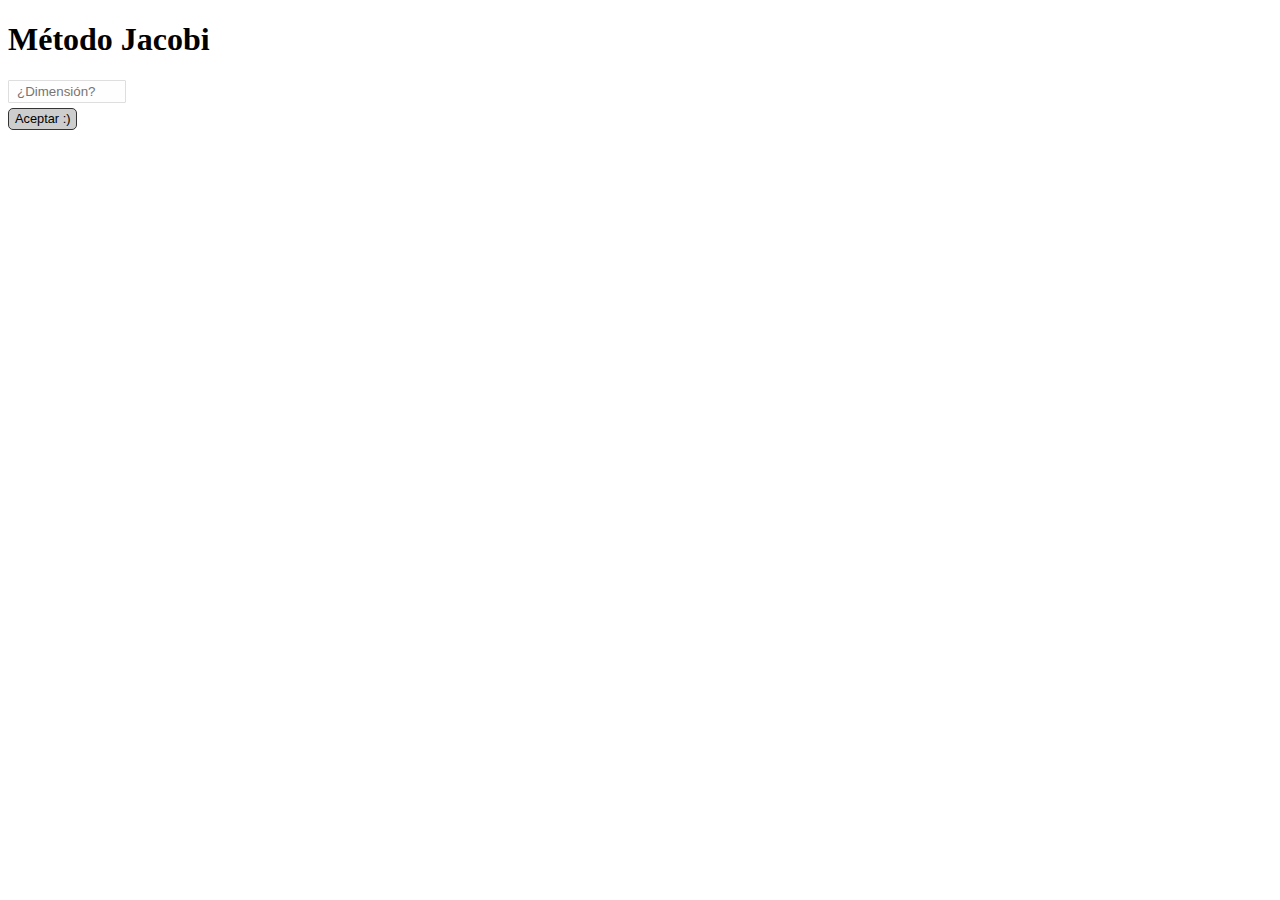
<file: gausSeidel y Jacobi WEB/Jacobi/index.html>
<!DOCTYPE html>
<html lang="es">
<head>
	<meta charset="UTF-8">
	<title>Método Jacobi</title>
	<link rel="stylesheet" href="css/estilo.css">
</head>
<body>
	<h1>Método Jacobi</h1>
	<section>
		<div class="datos">
			<div><input type="number" id="dimension" placeholder="¿Dimensión?"></div>
			<div><input type="button" class="btn" value="Aceptar :)" onclick="agregarM();"></div>
		</div>
		<div class="matriz"></div>
		<div class="resultados">
			<div class="paso1"></div>
			<div class="paso2"></div>
			<div class="paso3"></div>
			<div class="paso4"></div>
			<div class="paso5"></div>
		</div>
	</section>

	<script src="js/jquery.js"></script>
	<script src="js/mijs.js"></script>
</body>
</html>
</file>
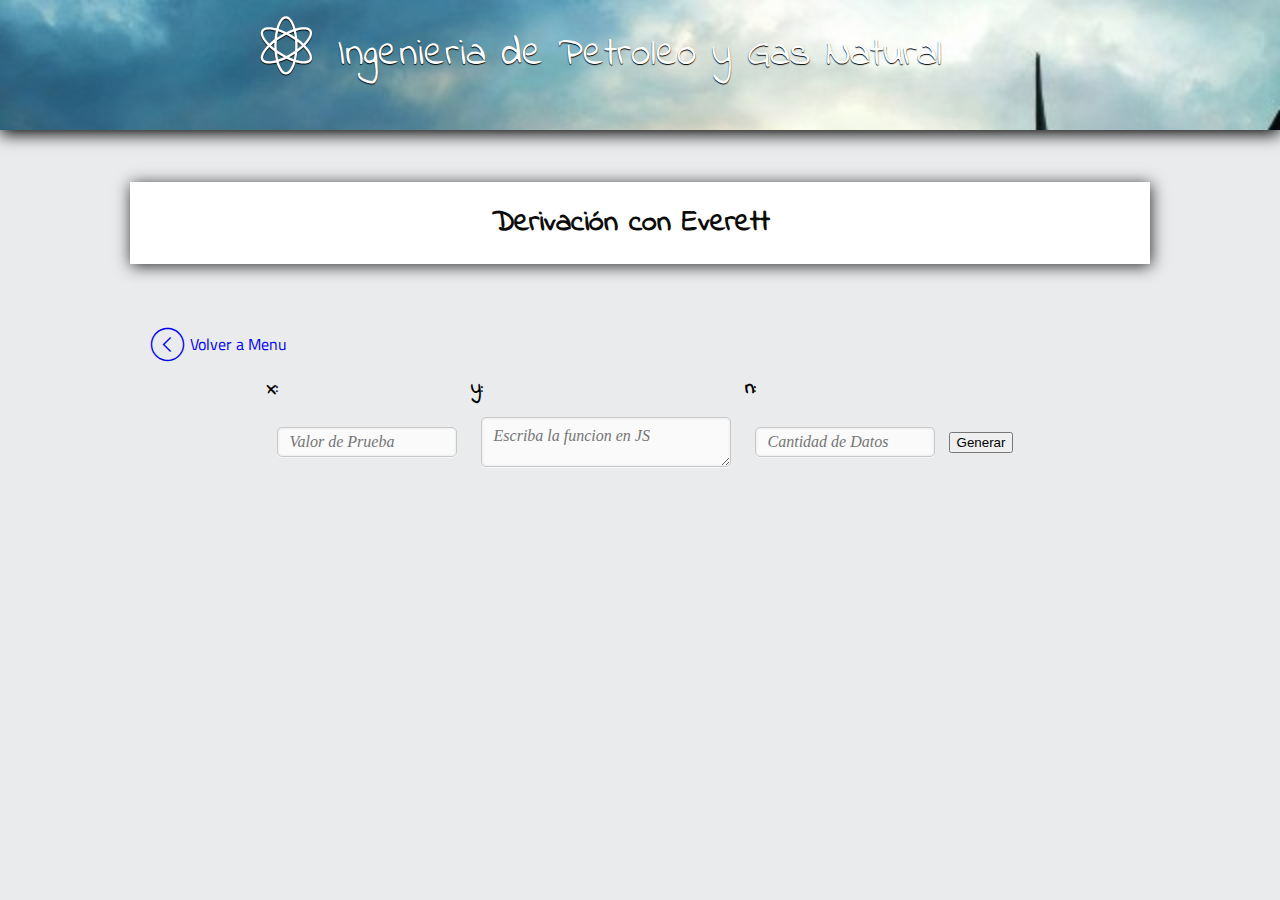
<file: Quimica 2.0/derivaEverett.html>
<!DOCTYPE HTML>
<html lang="es">
<head>
	<title>Derivación con Everett</title>
	<script type="text/javascript" src="metodos.js"></script>
	<link rel="stylesheet" type="text/css" href="style.css">
	<style type="text/css">
		.nav{height: 55px;}
		.nav td{padding-left: 60px;}
		.nav a{text-decoration: none;}
		.enlace{font-size: 40px;margin-left: -40px;margin-top: -8px;cursor: pointer;}
		.input{
			border-radius:5px;
			font-size:20px;
			height:30px;
			background:#fafafa;
			border:1px solid #c8c8c8;
			-webkit-box-shadow:0 1px 0 0 rgba(255,255,255,0.6),inset 0 0 3px 0 rgba(0,0,0,0.1);
			-webkit-box-sizing:border-box;
			font:italic 300 1rem/1.6rem Georgia,Cambria,"Times New Roman",Times,serif;
			padding:5px 12px;
			vertical-align:top;
			margin:10px;
			-webkit-font-smoothing:antialiased;
			-webkit-transition:all 0.7s;
		}
	</style>
</head>
<body onload="setOption(12)">
	<div class="title">
		<span class="ilogo" style="font-size: 70px;margin-left: -80px;margin-top: -15px;">&#xe619</span>
		Ingenieria de Petroleo y Gas Natural
	</div>
	<center>
		<center>
		<table class="menu">
			<tr>
				<th colspan="6" class="menu_title">Derivación con Everett</th>
			</tr>
		</table>
		</center>
	<table class="menu nav">
		<tr>
			<td class="iletter">
				<a href="index.html"> <span class="ilogo enlace">&#xe687</span> Volver a Menu</a>
			</td>
		</tr>
	<table>
	</center>
<center>
	<div class="uno">
		<table>
			<tr>
				<td class="iletter2" style="font-size:20px;font-weight: bolder;">x:</td>
				<td class="iletter2" style="font-size:20px;font-weight: bolder;">y:</td>
				<td class="iletter2" style="font-size:20px;font-weight: bolder;">n:</td>
			</tr>	
			<tr>
				<td><input type="text" id="x" class="input" style="width:180px;" placeholder="Valor de Prueba"></td>
				<td><textarea id="y" class="input" spellcheck='false' style="width:250px;height:50px;" placeholder="Escriba la funcion en JS"></textarea></td>
				<td><input type="text" id="n" class="input" style="width:180px;" placeholder="Cantidad de Datos"></td>
				<td><input type="button" value="Generar" onclick="generar()"></td>
			</tr>	
		</table>
		<div id="tabla">

		</div>	
	</div>
	<div id="resultado"></div>
</center>
</body>
</html>
</file>
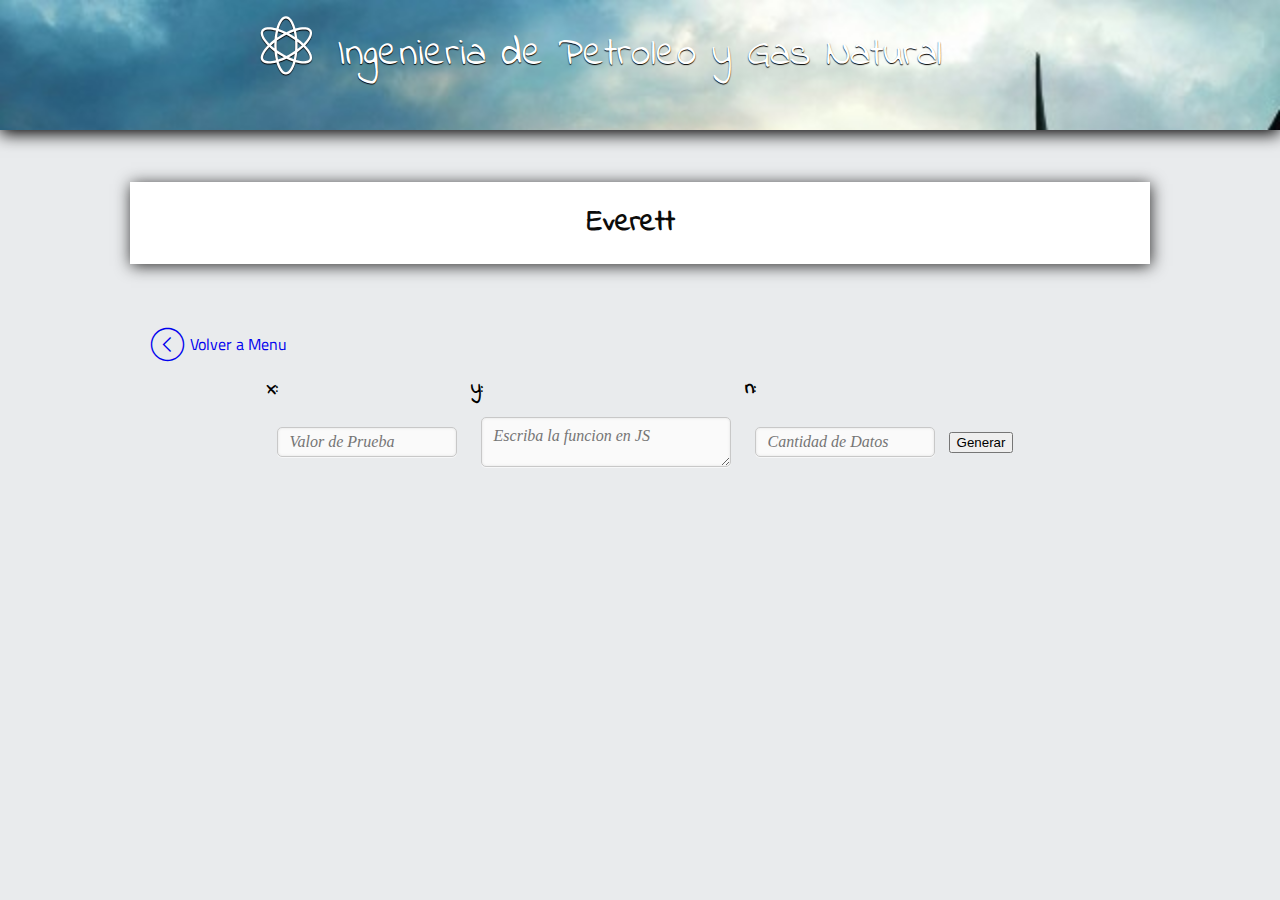
<file: Quimica 2.0/everett.html>
<!DOCTYPE HTML>
<html lang="es">
<head>
	<title>Everett</title>
	<script type="text/javascript" src="metodos.js"></script>
	<link rel="stylesheet" type="text/css" href="style.css">
	<style type="text/css">
		.nav{height: 55px;}
		.nav td{padding-left: 60px;}
		.nav a{text-decoration: none;}
		.enlace{font-size: 40px;margin-left: -40px;margin-top: -8px;cursor: pointer;}
		.input{
			border-radius:5px;
			font-size:20px;
			height:30px;
			background:#fafafa;
			border:1px solid #c8c8c8;
			-webkit-box-shadow:0 1px 0 0 rgba(255,255,255,0.6),inset 0 0 3px 0 rgba(0,0,0,0.1);
			-webkit-box-sizing:border-box;
			font:italic 300 1rem/1.6rem Georgia,Cambria,"Times New Roman",Times,serif;
			padding:5px 12px;
			vertical-align:top;
			margin:10px;
			-webkit-font-smoothing:antialiased;
			-webkit-transition:all 0.7s;
		}
	</style>
</head>
<body onload="setOption(6)">
	<div class="title">
		<span class="ilogo" style="font-size: 70px;margin-left: -80px;margin-top: -15px;">&#xe619</span>
		Ingenieria de Petroleo y Gas Natural
	</div>
		<center>
		<table class="menu">
			<tr>
				<th colspan="6" class="menu_title">Everett</th>
			</tr>
		</table>
		</center>
	<center>
	<table class="menu nav">
		<tr>
			<td class="iletter">
				<a href="index.html"> <span class="ilogo enlace">&#xe687</span> Volver a Menu</a>
			</td>
		</tr>
	<table>
	</center>
<center>
	<div class="uno">
		<table>
			<tr>
				<td class="iletter2" style="font-size:20px;font-weight: bolder;">x:</td>
				<td class="iletter2" style="font-size:20px;font-weight: bolder;">y:</td>
				<td class="iletter2" style="font-size:20px;font-weight: bolder;">n:</td>
			</tr>	
			<tr>
				<td><input type="text" id="x" class="input" style="width:180px;" placeholder="Valor de Prueba"></td>
				<td><textarea id="y" class="input" spellcheck='false' style="width:250px;height:50px;" placeholder="Escriba la funcion en JS"></textarea></td>
				<td><input type="text" id="n" class="input" style="width:180px;" placeholder="Cantidad de Datos"></td>
				<td><input type="button" value="Generar" onclick="generar2()"></td>
			</tr>	
		</table>
		<div id="tabla">

		</div>	
	</div>
	<div id="resultado"></div>
</center>
</body>
</html>
</file>
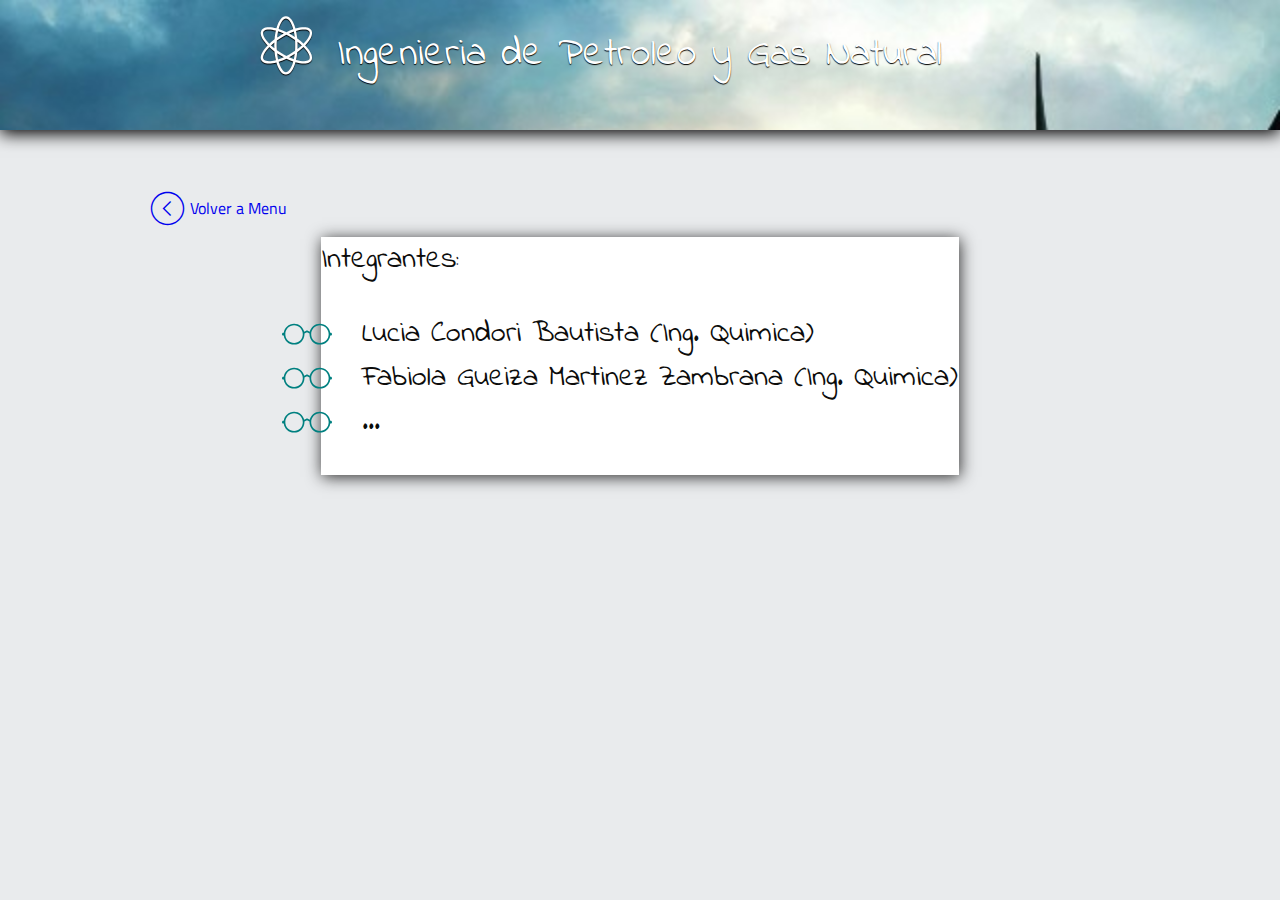
<file: Quimica 2.0/nombres.html>
<!DOCTYPE HTML>
<html lang="es">
<head>
	<title>Everett</title>
	<script type="text/javascript" src="metodos.js"></script>
	<link rel="stylesheet" type="text/css" href="style.css">
	<style type="text/css">
		.nav{height: 55px;}
		.nav td{padding-left: 60px;}
		.nav a{text-decoration: none;}
		.enlace{font-size: 40px;margin-left: -40px;margin-top: -8px;cursor: pointer;}
		.input{
			border-radius:5px;
			font-size:20px;
			height:30px;
			background:#fafafa;
			border:1px solid #c8c8c8;
			-webkit-box-shadow:0 1px 0 0 rgba(255,255,255,0.6),inset 0 0 3px 0 rgba(0,0,0,0.1);
			-webkit-box-sizing:border-box;
			font:italic 300 1rem/1.6rem Georgia,Cambria,"Times New Roman",Times,serif;
			padding:5px 12px;
			vertical-align:top;
			margin:10px;
			-webkit-font-smoothing:antialiased;
			-webkit-transition:all 0.7s;
		}
		.nav{height: 55px;}
		.nav td{padding-left: 60px;}
		.nav a{text-decoration: none;}
		.enlace{font-size: 40px;margin-left: -40px;margin-top: -8px;cursor: pointer;}
		.input{
			border-radius:5px;
			font-size:20px;
			height:30px;
			background:#fafafa;
			border:1px solid #c8c8c8;
			-webkit-box-shadow:0 1px 0 0 rgba(255,255,255,0.6),inset 0 0 3px 0 rgba(0,0,0,0.1);
			-webkit-box-sizing:border-box;
			font:italic 300 1rem/1.6rem Georgia,Cambria,"Times New Roman",Times,serif;
			padding:5px 12px;
			vertical-align:top;
			margin:10px;
			-webkit-font-smoothing:antialiased;
			-webkit-transition:all 0.7s;
		}
		.itemss{
			font-size: 50px;margin-left: -80px;margin-top: -3px;color: teal;
		}
	</style>
</head>
<body onload="setOption(6)">
	<div class="title">
		<span class="ilogo" style="font-size: 70px;margin-left: -80px;margin-top: -15px;">&#xe619</span>
		Ingenieria de Petroleo y Gas Natural
	</div>
	<center>
	<table class="menu nav">
		<tr>
			<td class="iletter">
				<a href="index.html"> <span class="ilogo enlace">&#xe687</span> Volver a Menu</a>
			</td>
		</tr>
	<table>
	</center>
		<center>
		<table>
			<tr class="menu_title">
				<td>Integrantes:
					<ul style="list-style: none;">
						<li><span class="ilogo itemss">&#xe651</span>Lucia Condori Bautista (Ing. Quimica)</li>
						<li><span class="ilogo itemss">&#xe651</span>Fabiola Gueiza Martinez Zambrana (Ing. Quimica)</li>
						<li><span class="ilogo itemss">&#xe651</span>...</li>

					</ul>
				</td>
			</tr>
		</table>
	</center>
</body>
</html>
</file>
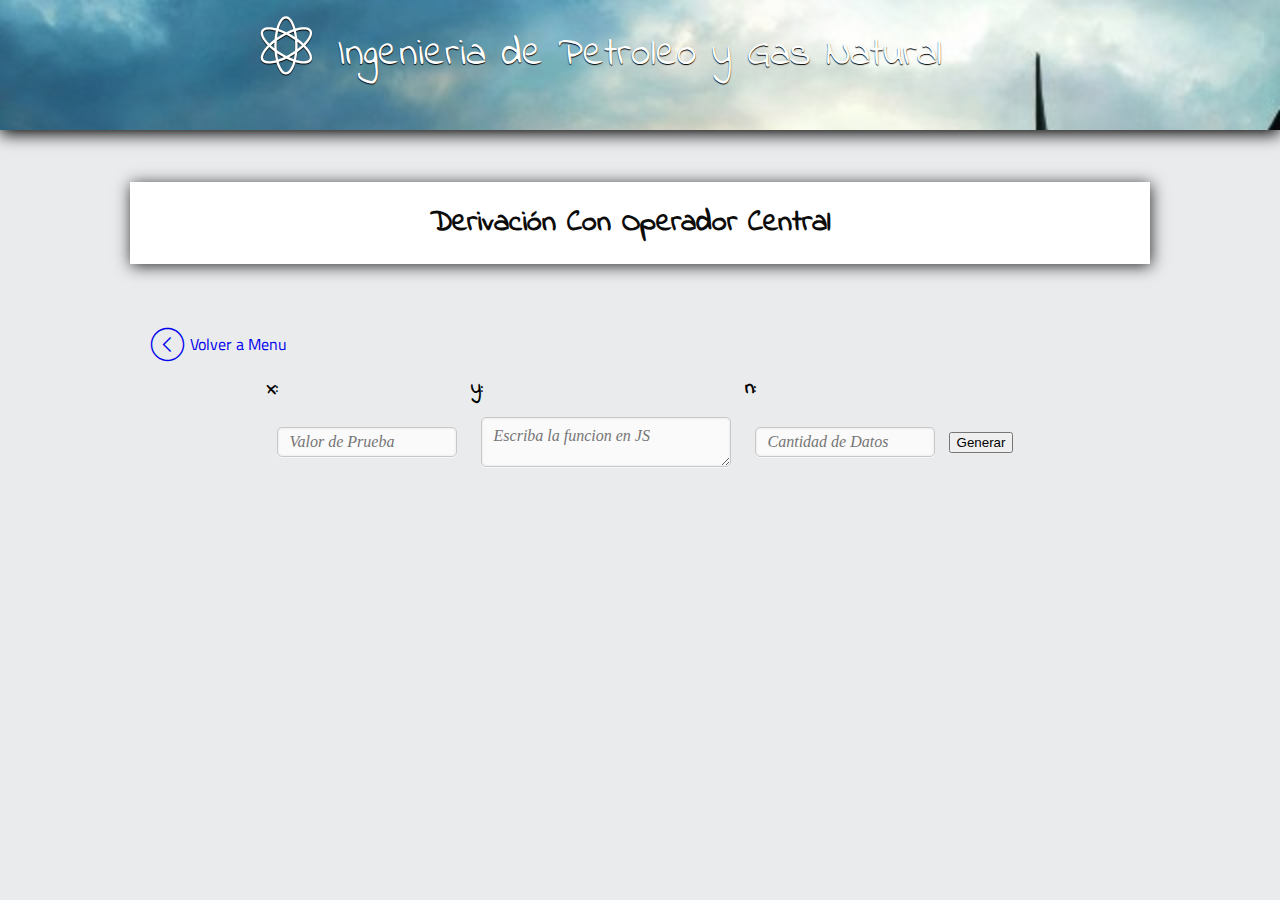
<file: Quimica 2.0/operadorCentral.html>
<!DOCTYPE HTML>
<html lang="es">
<head>
	<title>Derivacion Con Operador Central</title>
	<script type="text/javascript" src="metodos.js"></script>
	<link rel="stylesheet" type="text/css" href="style.css">
	<style type="text/css">
		.nav{height: 55px;}
		.nav td{padding-left: 60px;}
		.nav a{text-decoration: none;}
		.enlace{font-size: 40px;margin-left: -40px;margin-top: -8px;cursor: pointer;}
		.input{
			border-radius:5px;
			font-size:20px;
			height:30px;
			background:#fafafa;
			border:1px solid #c8c8c8;
			-webkit-box-shadow:0 1px 0 0 rgba(255,255,255,0.6),inset 0 0 3px 0 rgba(0,0,0,0.1);
			-webkit-box-sizing:border-box;
			font:italic 300 1rem/1.6rem Georgia,Cambria,"Times New Roman",Times,serif;
			padding:5px 12px;
			vertical-align:top;
			margin:10px;
			-webkit-font-smoothing:antialiased;
			-webkit-transition:all 0.7s;
		}
	</style>
</head>
<body onload="setOption(8)">
	<div class="title">
		<span class="ilogo" style="font-size: 70px;margin-left: -80px;margin-top: -15px;">&#xe619</span>
		Ingenieria de Petroleo y Gas Natural
	</div>
	<center>
		<center>
		<table class="menu">
			<tr>
				<th colspan="6" class="menu_title">Derivaci&oacute;n Con Operador Central</th>
			</tr>
		</table>
		</center>
	<table class="menu nav">
		<tr>
			<td class="iletter">
				<a href="index.html"> <span class="ilogo enlace">&#xe687</span> Volver a Menu</a>
			</td>
		</tr>
	<table>
	</center>
<center>
	<div class="uno">
		<table>
			<tr>
				<td class="iletter2" style="font-size:20px;font-weight: bolder;">x:</td>
				<td class="iletter2" style="font-size:20px;font-weight: bolder;">y:</td>
				<td class="iletter2" style="font-size:20px;font-weight: bolder;">n:</td>
			</tr>	
			<tr>
				<td><input type="text" id="x" class="input" style="width:180px;" placeholder="Valor de Prueba"></td>
				<td><textarea id="y" class="input" spellcheck='false' style="width:250px;height:50px;" placeholder="Escriba la funcion en JS"></textarea></td>
				<td><input type="text" id="n" class="input" style="width:180px;" placeholder="Cantidad de Datos"></td>
				<td><input type="button" value="Generar" onclick="generar2()"></td>
			</tr>	
		</table>
		<div id="tabla">

		</div>	
	</div>
	<div id="resultado"></div>
</center>
</body>
</html>
</file>
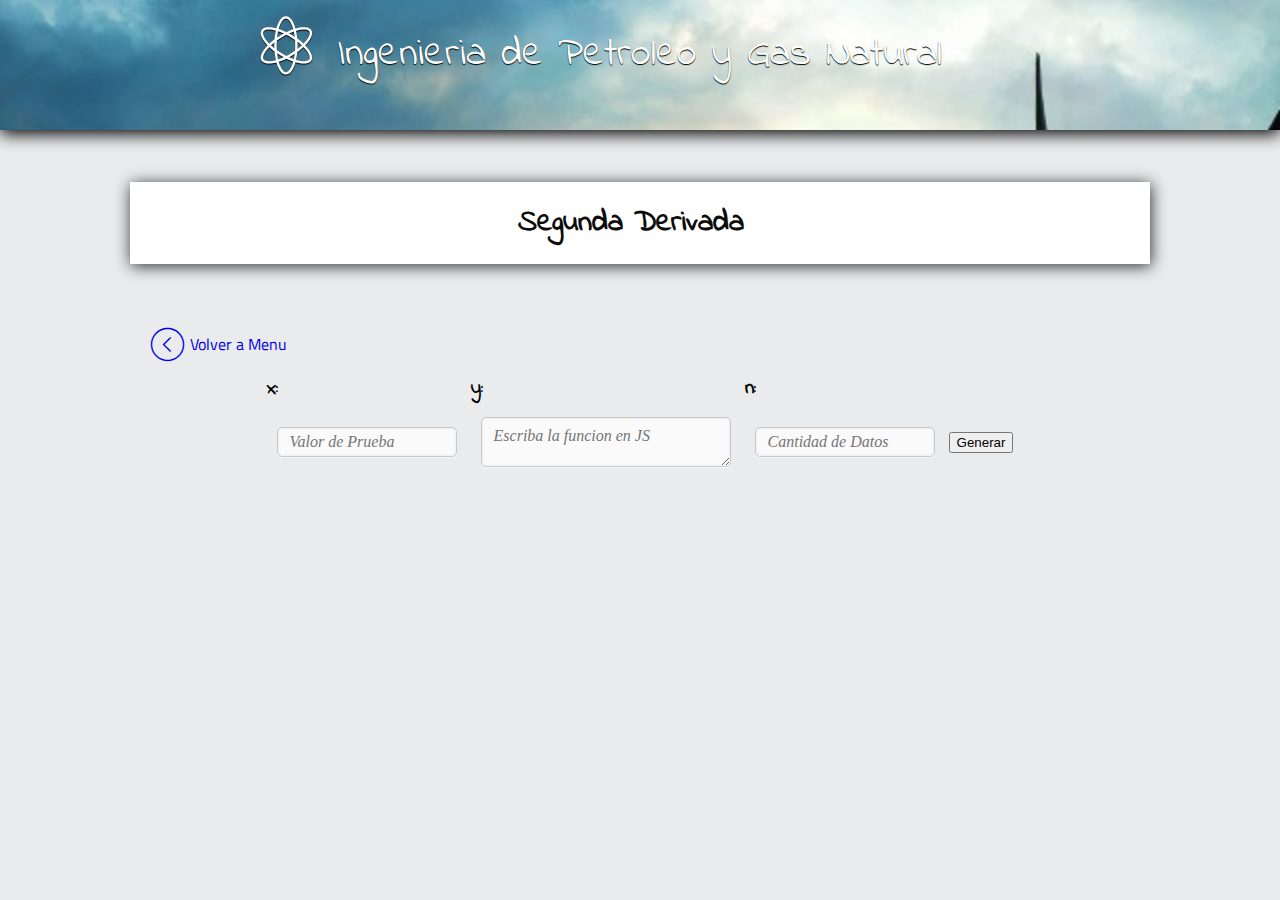
<file: Quimica 2.0/segundaDerivada.html>
<!DOCTYPE HTML>
<html lang="es">
<head>
	<title>Segunda Derivada</title>
	<script type="text/javascript" src="metodos.js"></script>
	<link rel="stylesheet" type="text/css" href="style.css">
	<style type="text/css">
		.nav{height: 55px;}
		.nav td{padding-left: 60px;}
		.nav a{text-decoration: none;}
		.enlace{font-size: 40px;margin-left: -40px;margin-top: -8px;cursor: pointer;}
		.input{
			border-radius:5px;
			font-size:20px;
			height:30px;
			background:#fafafa;
			border:1px solid #c8c8c8;
			-webkit-box-shadow:0 1px 0 0 rgba(255,255,255,0.6),inset 0 0 3px 0 rgba(0,0,0,0.1);
			-webkit-box-sizing:border-box;
			font:italic 300 1rem/1.6rem Georgia,Cambria,"Times New Roman",Times,serif;
			padding:5px 12px;
			vertical-align:top;
			margin:10px;
			-webkit-font-smoothing:antialiased;
			-webkit-transition:all 0.7s;
		}
	</style>
</head>
<body onload="setOption(9)">
	<div class="title">
		<span class="ilogo" style="font-size: 70px;margin-left: -80px;margin-top: -15px;">&#xe619</span>
		Ingenieria de Petroleo y Gas Natural
	</div>
	<center>
		<center>
		<table class="menu">
			<tr>
				<th colspan="6" class="menu_title">Segunda Derivada</th>
			</tr>
		</table>
		</center>
	<table class="menu nav">
		<tr>
			<td class="iletter">
				<a href="index.html"> <span class="ilogo enlace">&#xe687</span> Volver a Menu</a>
			</td>
		</tr>
	<table>
	</center>
<center>
	<div class="uno">
		<table>
			<tr>
				<td class="iletter2" style="font-size:20px;font-weight: bolder;">x:</td>
				<td class="iletter2" style="font-size:20px;font-weight: bolder;">y:</td>
				<td class="iletter2" style="font-size:20px;font-weight: bolder;">n:</td>
			</tr>	
			<tr>
				<td><input type="text" id="x" class="input" style="width:180px;" placeholder="Valor de Prueba"></td>
				<td><textarea id="y" class="input" spellcheck='false' style="width:250px;height:50px;" placeholder="Escriba la funcion en JS"></textarea></td>
				<td><input type="text" id="n" class="input" style="width:180px;" placeholder="Cantidad de Datos"></td>
				<td><input type="button" value="Generar" onclick="generar2()"></td>
			</tr>	
		</table>
		<div id="tabla">

		</div>	
	</div>
	<div id="resultado"></div>
</center>
</body>
</html>
</file>
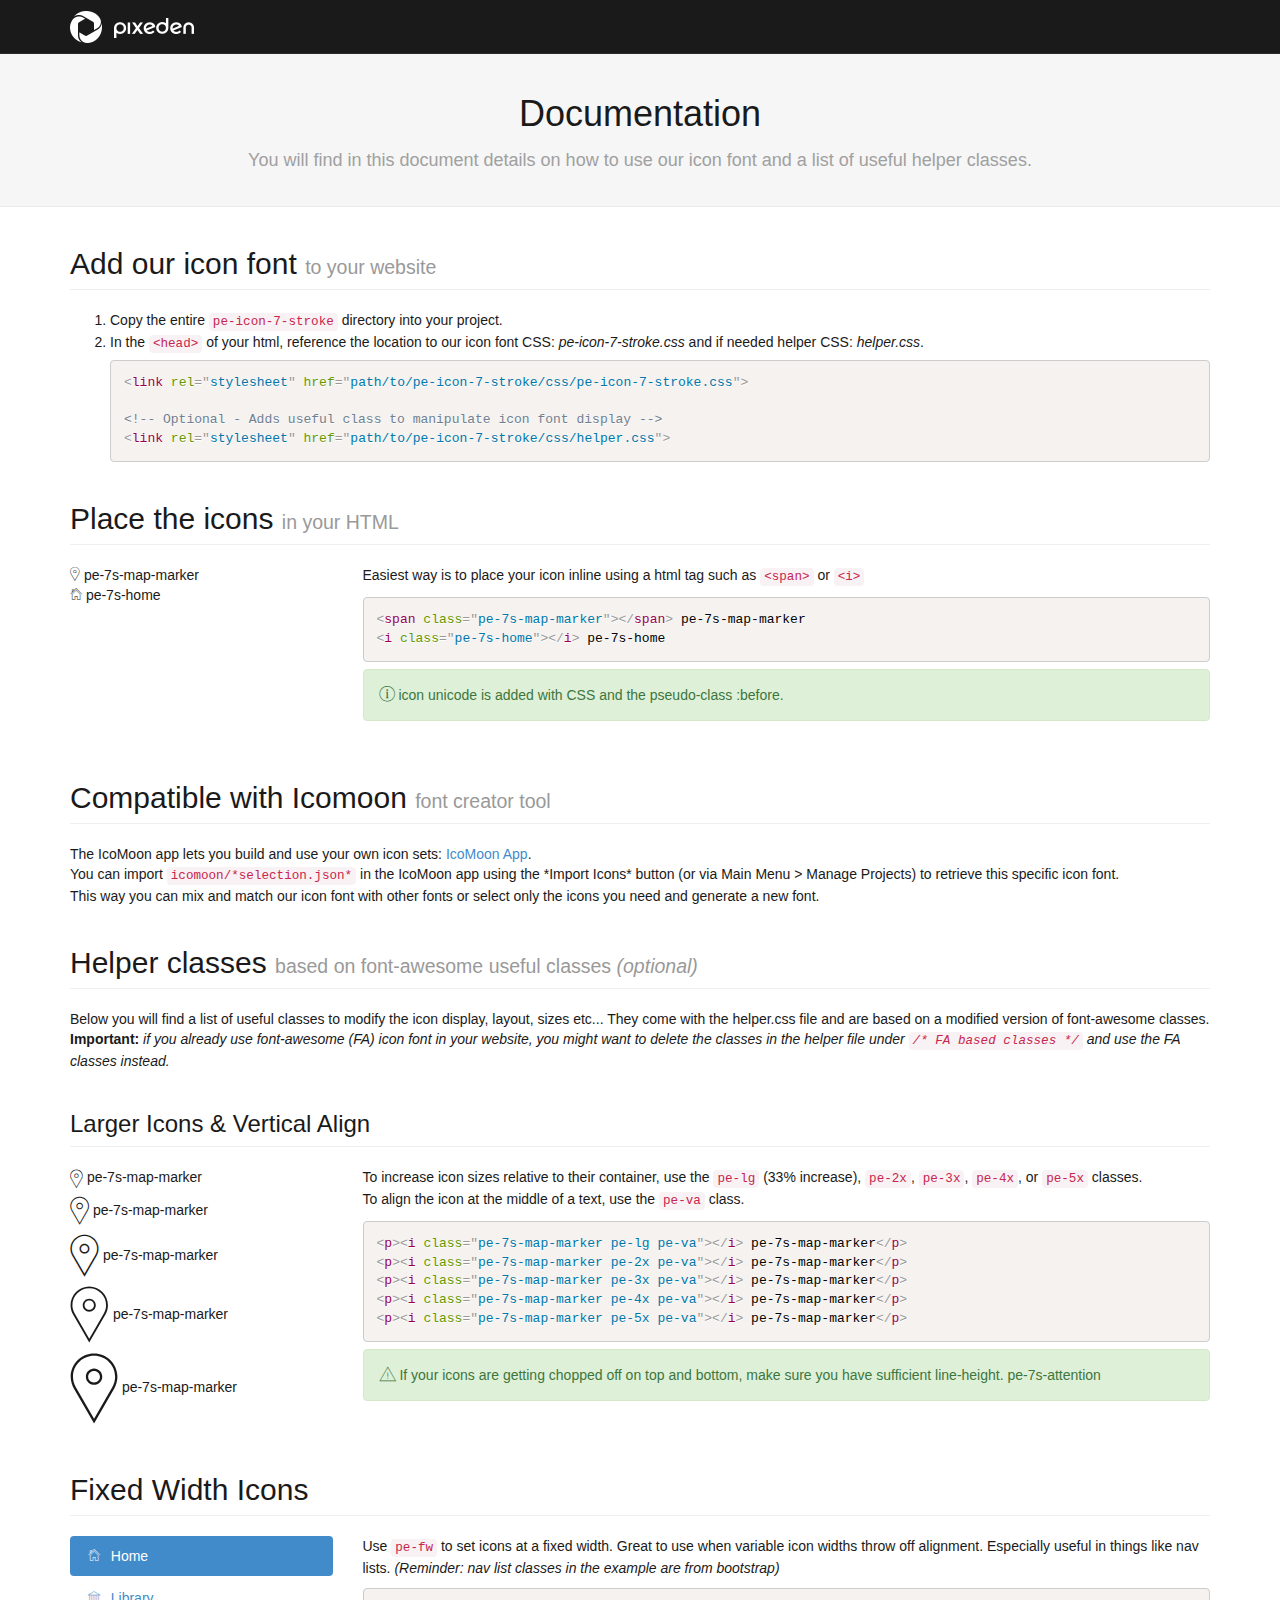
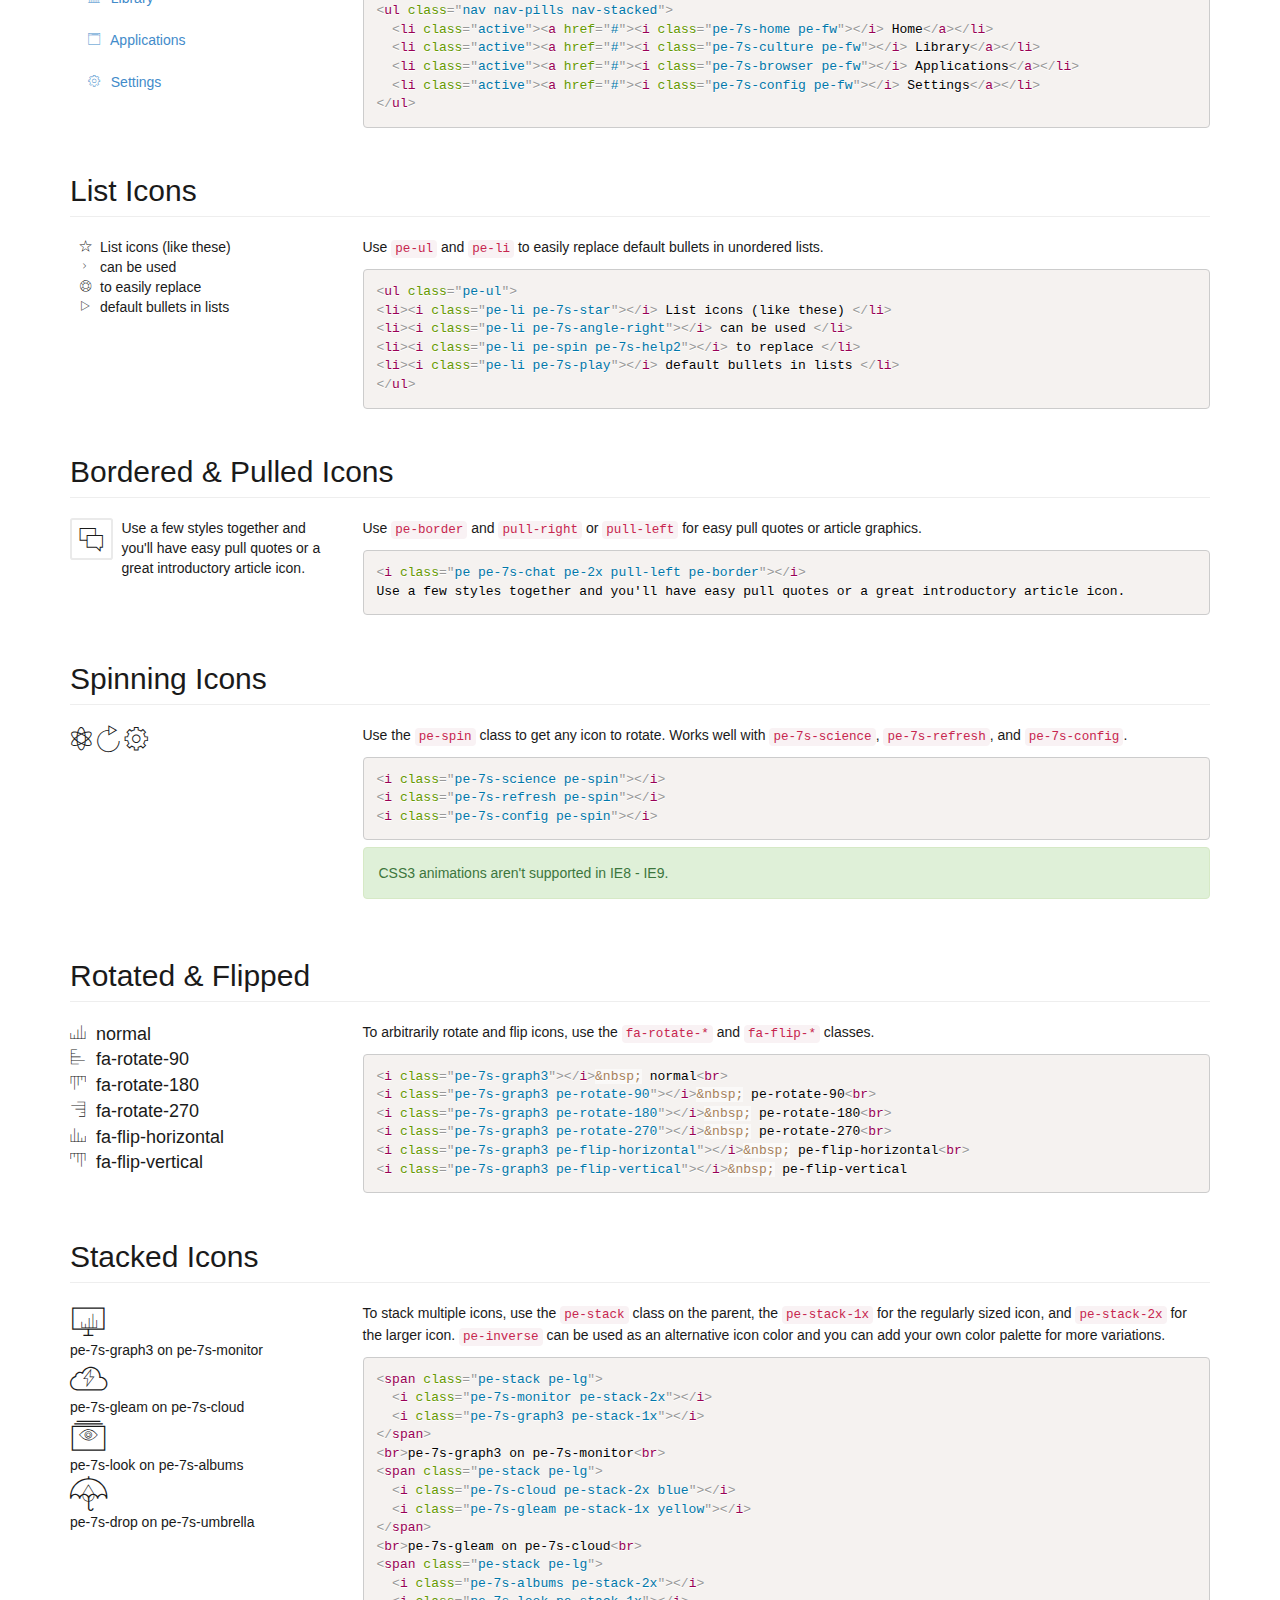
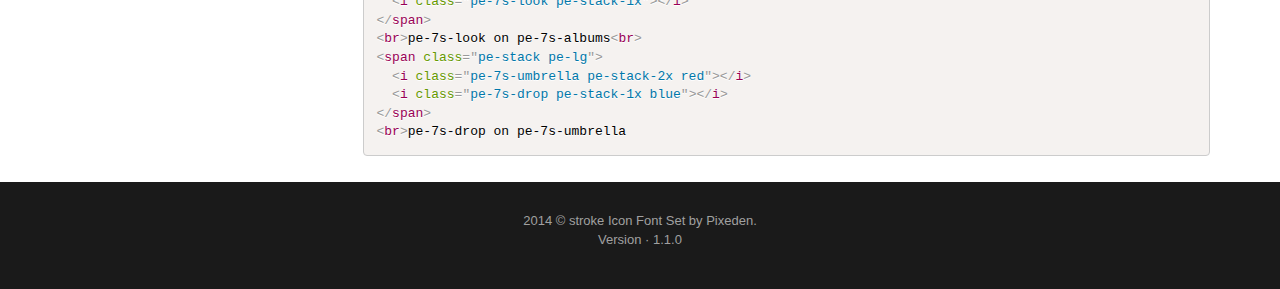
<file: Quimica 2.0/stroke-doc/documentation.html>
<!doctype html>
<html lang="en">
<head>
	<meta charset="UTF-8">
	<meta name="viewport" content="width=device-width, initial-scale=1.0">
	<title>Documentation Icon Font - Stroke Icons 7 - by Pixeden.</title>

	<!-- Docs CSS -->
	<link href="docs/css/bootstrap.min.css" rel="stylesheet" />
	<link href="docs/css/bootstrap-select.css" rel="stylesheet" />
	<link href="docs/css/prism.css" rel="stylesheet" />
	<link href="docs/css/style.css" rel="stylesheet" />

	<!-- Icon font CSS -->
	<link href="pe-icon-7-stroke/css/pe-icon-7-stroke.css" rel="stylesheet" />
	<link href="pe-icon-7-stroke/css/helper.css" rel="stylesheet" />

</head>
<body>

	<header id="top-bar">
		<div class="container">
			<img src="docs/images/logo.png" alt="logo"/>
		</div>
	</header> <!-- /top-bar -->

	<section id="hero_box">
		<div class="container">
			<h1>Documentation</h1>
      <p>You will find in this document details on how to use our icon font and a list of useful helper classes.</p>
			</div>
		</section> <!-- /hero_box -->

<section id="docs_box">
	<div class="container">
		<section id="default-css">
			<h2 class="page-header">Add our icon font <small>to your website</small></h2>
			<ol>
				<li>Copy the entire <code>pe-icon-7-stroke</code> directory into your project.</li>
				<li>
					In the <code>&lt;head&gt;</code> of your html, reference the location to our icon font CSS: <span class="italic">pe-icon-7-stroke.css</span> and if needed helper CSS: <span class="italic">helper.css</span>.
<pre class="language-markup"><code>&lt;link rel=&quot;stylesheet&quot; href=&quot;path/to/pe-icon-7-stroke/css/pe-icon-7-stroke.css&quot;&gt;

&lt;!-- Optional - Adds useful class to manipulate icon font display --&gt;
&lt;link rel=&quot;stylesheet&quot; href=&quot;path/to/pe-icon-7-stroke/css/helper.css&quot;&gt;</code></pre>
				</li>
			</ol>
		</section>
		<section id="inline">
			<h2 class="page-header">Place the icons <small>in your HTML</small></h2>
			<div class="row">
				<div class="col-md-3 col-sm-4">
					<p>
						<span class="pe-7s-map-marker"></span> pe-7s-map-marker <br/>
						<i class="pe-7s-home"></i> pe-7s-home
					</p>
				</div>
				<div class="col-md-9 col-sm-8">
					<p>Easiest way is to place your icon inline using a html tag such as <code>&lt;span&gt;</code> or <code>&lt;i&gt;</code></p>
<pre class="language-markup">
<code>&lt;span class=&quot;pe-7s-map-marker&quot;&gt;&lt;/span&gt; pe-7s-map-marker
&lt;i class=&quot;pe-7s-home&quot;&gt;&lt;/i&gt; pe-7s-home</code></pre>
					<div class="alert alert-success"><i class="pe-lg pe-7s-info"></i> icon unicode is added with CSS and the pseudo-class :before.</div>
				</div>
			</div>
		</section>

		<section id="icomoon">
		<h2 class="page-header">Compatible with Icomoon <small>font creator tool</small></h2>
    <p>The IcoMoon app lets you build and use your own icon sets: <a target="_blank" href="http://icomoon.io/app/">IcoMoon App</a>.<br>
		You can import <code>icomoon/*selection.json*</code> in the IcoMoon app using the *Import Icons* button (or via Main Menu > Manage Projects) to retrieve this specific icon font.<br>
    This way you can mix and match our icon font with other fonts or select only the icons you need and generate a new font.
    </p>
		</section>

		<section id="helper">
		<h2 class="page-header">Helper classes <small>based on font-awesome useful classes <span class="italic">(optional)</span></small></h2>
		<p> Below you will find a list of useful classes to modify the icon display, layout, sizes etc... They come with the helper.css file and are based on a modified version of font-awesome classes.
		<strong>Important:</strong> <span class="italic"> if you already use font-awesome (FA) icon font in your website, you might want to delete the classes in the helper file under <code>/* FA based classes */</code> and use the FA classes instead.</span></p>
		</section>

		<section id="larger">
		  <h3 class="page-header">Larger Icons &amp; Vertical Align </h2>
		  <div class="row">
		    <div class="col-md-3 col-sm-4">
		      <p><i class="pe-7s-map-marker pe-lg pe-va"></i> pe-7s-map-marker</p>
		      <p><i class="pe-7s-map-marker pe-2x pe-va"></i> pe-7s-map-marker</p>
		      <p><i class="pe-7s-map-marker pe-3x pe-va"></i> pe-7s-map-marker</p>
		      <p><i class="pe-7s-map-marker pe-4x pe-va"></i> pe-7s-map-marker</p>
		      <p><i class="pe-7s-map-marker pe-5x pe-va"></i> pe-7s-map-marker</p>
		    </div>
		    <div class="col-md-9 col-sm-8">
		      <p>
		        To increase icon sizes relative to their container, use the <code>pe-lg</code> (33% increase), <code>pe-2x</code>,
		        <code>pe-3x</code>, <code>pe-4x</code>, or <code>pe-5x</code> classes.<br/>
		        To align the icon at the middle of a text, use the <code>pe-va</code> class.
		      </p>
<pre class="language-markup"><code>&lt;p&gt;&lt;i class=&quot;pe-7s-map-marker pe-lg pe-va&quot;&gt;&lt;/i&gt; pe-7s-map-marker&lt;/p&gt;
&lt;p&gt;&lt;i class=&quot;pe-7s-map-marker pe-2x pe-va&quot;&gt;&lt;/i&gt; pe-7s-map-marker&lt;/p&gt;
&lt;p&gt;&lt;i class=&quot;pe-7s-map-marker pe-3x pe-va&quot;&gt;&lt;/i&gt; pe-7s-map-marker&lt;/p&gt;
&lt;p&gt;&lt;i class=&quot;pe-7s-map-marker pe-4x pe-va&quot;&gt;&lt;/i&gt; pe-7s-map-marker&lt;/p&gt;
&lt;p&gt;&lt;i class=&quot;pe-7s-map-marker pe-5x pe-va&quot;&gt;&lt;/i&gt; pe-7s-map-marker&lt;/p&gt;
</code></pre>
		      <div class="alert alert-success">
		        <i class="pe-7s-attention pe-lg"></i> If your icons are getting chopped off on top and bottom, make sure you have
		        sufficient line-height. pe-7s-attention
		      </div>
		    </div>
		  </div>
		</section>


<section id="fixed-width">
  <h2 class="page-header">Fixed Width Icons</h2>
  <div class="row">
    <div class="col-md-3 col-sm-4">
      <ul class="nav nav-pills nav-stacked margin-bottom">
        <li class="active"><a href="#"><i class="pe-7s-home pe-fw"></i>&nbsp; Home</a></li>
        <li><a href="#"><i class="pe-7s-culture pe-fw"></i>&nbsp; Library</a></li>
        <li><a href="#"><i class="pe-7s-browser pe-fw"></i>&nbsp; Applications</a></li>
        <li><a href="#"><i class="pe-7s-config pe-fw"></i>&nbsp; Settings</a></li>
      </ul>
    </div>
    <div class="col-md-9 col-sm-8">
      <p>
        Use <code>pe-fw</code> to set icons at a fixed width. Great to use when variable icon widths throw off alignment.
        Especially useful in things like nav lists. <span class="italic">(Reminder: nav list classes in the example are from bootstrap)</span>
      </p>
<pre class="language-markup"><code>&lt;ul class="nav nav-pills nav-stacked"&gt;
  &lt;li class="active"&gt;&lt;a href="#"&gt;&lt;i class="pe-7s-home pe-fw"&gt;&lt;/i&gt; Home&lt;/a&gt;&lt;/li&gt;
  &lt;li class="active"&gt;&lt;a href="#"&gt;&lt;i class="pe-7s-culture pe-fw"&gt;&lt;/i&gt; Library&lt;/a&gt;&lt;/li&gt;
  &lt;li class="active"&gt;&lt;a href="#"&gt;&lt;i class="pe-7s-browser pe-fw"&gt;&lt;/i&gt; Applications&lt;/a&gt;&lt;/li&gt;
  &lt;li class="active"&gt;&lt;a href="#"&gt;&lt;i class="pe-7s-config pe-fw"&gt;&lt;/i&gt; Settings&lt;/a&gt;&lt;/li&gt;
&lt;/ul&gt;</code></pre>
    </div>
  </div>
</section>


<section id="list">
  <h2 class="page-header">List Icons</h2>
  <div class="row">
    <div class="col-md-3 col-sm-4">
      <ul class="pe-ul">
        <li><i class="pe-li pe-7s-star"></i>List icons (like these)</li>
        <li><i class="pe-li pe-7s-angle-right"></i>can be used</li>
        <li><i class="pe-li pe-spin pe-7s-help2"></i>to easily replace</li>
        <li><i class="pe-li pe-7s-play"></i>default bullets in lists</li>
      </ul>
    </div>
    <div class="col-md-9 col-sm-8">
      <p>Use <code>pe-ul</code> and <code>pe-li</code> to easily replace default bullets in unordered lists.</p>
<pre class="language-markup"><code>&lt;ul class="pe-ul"&gt;
&lt;li&gt;&lt;i class="pe-li pe-7s-star"&gt;&lt;/i&gt; List icons (like these) &lt;/li&gt;
&lt;li&gt;&lt;i class="pe-li pe-7s-angle-right"&gt;&lt;/i&gt; can be used &lt;/li&gt;
&lt;li&gt;&lt;i class="pe-li pe-spin pe-7s-help2"&gt;&lt;/i&gt; to replace &lt;/li&gt;
&lt;li&gt;&lt;i class="pe-li pe-7s-play"&gt;&lt;/i&gt; default bullets in lists &lt;/li&gt;
&lt;/ul&gt;</code></pre>
    </div>
  </div>
</section>

<section id="bordered-pulled">
  <h2 class="page-header">Bordered &amp; Pulled Icons</h2>
  <div class="row">
    <div class="col-md-3 col-sm-4">
      <p>
        <i class="pe pe-7s-chat pe-2x pull-left pe-border"></i>
        Use a few styles together and you'll have easy pull quotes or a great introductory article icon.
      </p>
    </div>
    <div class="col-md-9 col-sm-8">
      <p>
        Use <code>pe-border</code> and <code>pull-right</code> or <code>pull-left</code> for easy pull quotes or
        article graphics.
      </p>
<pre class="language-markup"><code>&lt;i class="pe pe-7s-chat pe-2x pull-left pe-border"&gt;&lt;/i&gt;
Use a few styles together and you'll have easy pull quotes or a great introductory article icon.</code></pre>
    </div>
  </div>
</section>

<section id="spinning">
  <h2 class="page-header">Spinning Icons</h2>
  <div class="row">
    <div class="col-md-3 col-sm-4">
      <p>
        <i class="pe-7s-science pe-2x pe-spin"></i>
        <i class="pe-7s-refresh pe-2x pe-spin"></i>
        <i class="pe-7s-config pe-2x pe-spin"></i>
      </p>
    </div>
    <div class="col-md-9 col-sm-8">
      <p>
        Use the <code>pe-spin</code> class to get any icon to rotate. Works well with <code>pe-7s-science</code>,
        <code>pe-7s-refresh</code>, and <code>pe-7s-config</code>.
      </p>
<pre class="language-markup"><code>&lt;i class="pe-7s-science pe-spin"&gt;&lt;/i&gt;
&lt;i class="pe-7s-refresh pe-spin"&gt;&lt;/i&gt;
&lt;i class="pe-7s-config pe-spin"&gt;&lt;/i&gt;</code></pre>
      <p class="alert alert-success">
        <i class="fa fa-info-circle"></i> CSS3 animations aren't supported in IE8 - IE9.
      </p>
    </div>
  </div>
</section>

<section id="rotated-flipped">
  <h2 class="page-header">Rotated &amp; Flipped</h2>
  <div class="row">
    <div class="col-md-3 col-sm-4">
      <p style="font-size: 18px;">
        <i class="pe-7s-graph3"></i>&nbsp; normal<br>
        <i class="pe-7s-graph3 pe-rotate-90"></i>&nbsp; fa-rotate-90<br>
        <i class="pe-7s-graph3 pe-rotate-180"></i>&nbsp; fa-rotate-180<br>
        <i class="pe-7s-graph3 pe-rotate-270"></i>&nbsp; fa-rotate-270<br>
        <i class="pe-7s-graph3 pe-flip-horizontal"></i>&nbsp; fa-flip-horizontal<br>
        <i class="pe-7s-graph3 pe-flip-vertical"></i>&nbsp; fa-flip-vertical
      </p>
    </div>
    <div class="col-md-9 col-sm-8">
      <p>
        To arbitrarily rotate and flip icons, use the <code>fa-rotate-*</code> and <code>fa-flip-*</code> classes.
      </p>
<pre class="language-markup"><code>&lt;i class="pe-7s-graph3"&gt;&lt;/i&gt;&amp;nbsp; normal&lt;br&gt;
&lt;i class="pe-7s-graph3 pe-rotate-90"&gt;&lt;/i&gt;&amp;nbsp; pe-rotate-90&lt;br&gt;
&lt;i class="pe-7s-graph3 pe-rotate-180"&gt;&lt;/i&gt;&amp;nbsp; pe-rotate-180&lt;br&gt;
&lt;i class="pe-7s-graph3 pe-rotate-270"&gt;&lt;/i&gt;&amp;nbsp; pe-rotate-270&lt;br&gt;
&lt;i class="pe-7s-graph3 pe-flip-horizontal"&gt;&lt;/i&gt;&amp;nbsp; pe-flip-horizontal&lt;br&gt;
&lt;i class="pe-7s-graph3 pe-flip-vertical"&gt;&lt;/i&gt;&amp;nbsp; pe-flip-vertical</code></pre>
    </div>
  </div>
</section>

<section id="stacked">
  <h2 class="page-header">Stacked Icons</h2>
  <div class="row">
    <div class="col-md-3 col-sm-4">
      <div class="margin-bottom">
        <span class="pe-stack pe-lg">
          <i class="pe-7s-monitor pe-stack-2x"></i>
          <i class="pe-7s-graph3 pe-stack-1x"></i>
        </span>
        <br>pe-7s-graph3 on pe-7s-monitor<br>
        <span class="pe-stack pe-lg">
          <i class="pe-7s-cloud pe-stack-2x blue"></i>
          <i class="pe-7s-gleam pe-stack-1x yellow"></i>
        </span>
        <br>pe-7s-gleam on pe-7s-cloud<br>
        <span class="pe-stack pe-lg">
          <i class="pe-7s-albums pe-stack-2x"></i>
          <i class="pe-7s-look pe-stack-1x"></i>
        </span>
        <br>pe-7s-look on pe-7s-albums<br>
        <span class="pe-stack pe-lg">
          <i class="pe-7s-umbrella pe-stack-2x red"></i>
          <i class="pe-7s-drop pe-stack-1x blue"></i>
        </span>
        <br>pe-7s-drop on pe-7s-umbrella
      </div>
    </div>
    <div class="col-md-9 col-sm-8">
      <p>
        To stack multiple icons, use the <code>pe-stack</code> class on the parent, the <code>pe-stack-1x</code>
        for the regularly sized icon, and <code>pe-stack-2x</code> for the larger icon. <code>pe-inverse</code>
        can be used as an alternative icon color and you can add your own color palette for more variations.
      </p>
<pre class="language-markup"><code>&lt;span class="pe-stack pe-lg"&gt;
  &lt;i class="pe-7s-monitor pe-stack-2x"&gt;&lt;/i&gt;
  &lt;i class="pe-7s-graph3 pe-stack-1x"&gt;&lt;/i&gt;
&lt;/span&gt;
&lt;br&gt;pe-7s-graph3 on pe-7s-monitor&lt;br&gt;
&lt;span class="pe-stack pe-lg"&gt;
  &lt;i class="pe-7s-cloud pe-stack-2x blue"&gt;&lt;/i&gt;
  &lt;i class="pe-7s-gleam pe-stack-1x yellow"&gt;&lt;/i&gt;
&lt;/span&gt;
&lt;br&gt;pe-7s-gleam on pe-7s-cloud&lt;br&gt;
&lt;span class="pe-stack pe-lg"&gt;
  &lt;i class="pe-7s-albums pe-stack-2x"&gt;&lt;/i&gt;
  &lt;i class="pe-7s-look pe-stack-1x"&gt;&lt;/i&gt;
&lt;/span&gt;
&lt;br&gt;pe-7s-look on pe-7s-albums&lt;br&gt;
&lt;span class="pe-stack pe-lg"&gt;
  &lt;i class="pe-7s-umbrella pe-stack-2x red"&gt;&lt;/i&gt;
  &lt;i class="pe-7s-drop pe-stack-1x blue"&gt;&lt;/i&gt;
&lt;/span&gt;
&lt;br&gt;pe-7s-drop on pe-7s-umbrella</code></pre>
    </div>
  </div>
</section>

	</div> <!-- /container-->
</section> <!-- /hero_box -->




<footer class="main-footer">
	<div class="container">
		<p>
			2014 © stroke Icon Font Set by Pixeden.
			<br/> Version · 1.1.0
		</p>
	</div>
</footer>

</div> <!-- /wrapper -->





<!-- Scripts -->
<script type="text/javascript" src="docs/js/jquery-1.10.2.min.js"></script>
<script type="text/javascript" src="docs/js/bootstrap.min.js"></script>
<script type="text/javascript" src="docs/js/bootstrap-select.min.js"></script>
<script type="text/javascript" src="docs/js/prism.js"></script>
<script type="text/javascript" src="docs/js/main.js"></script>


</body>
</html>
</file>
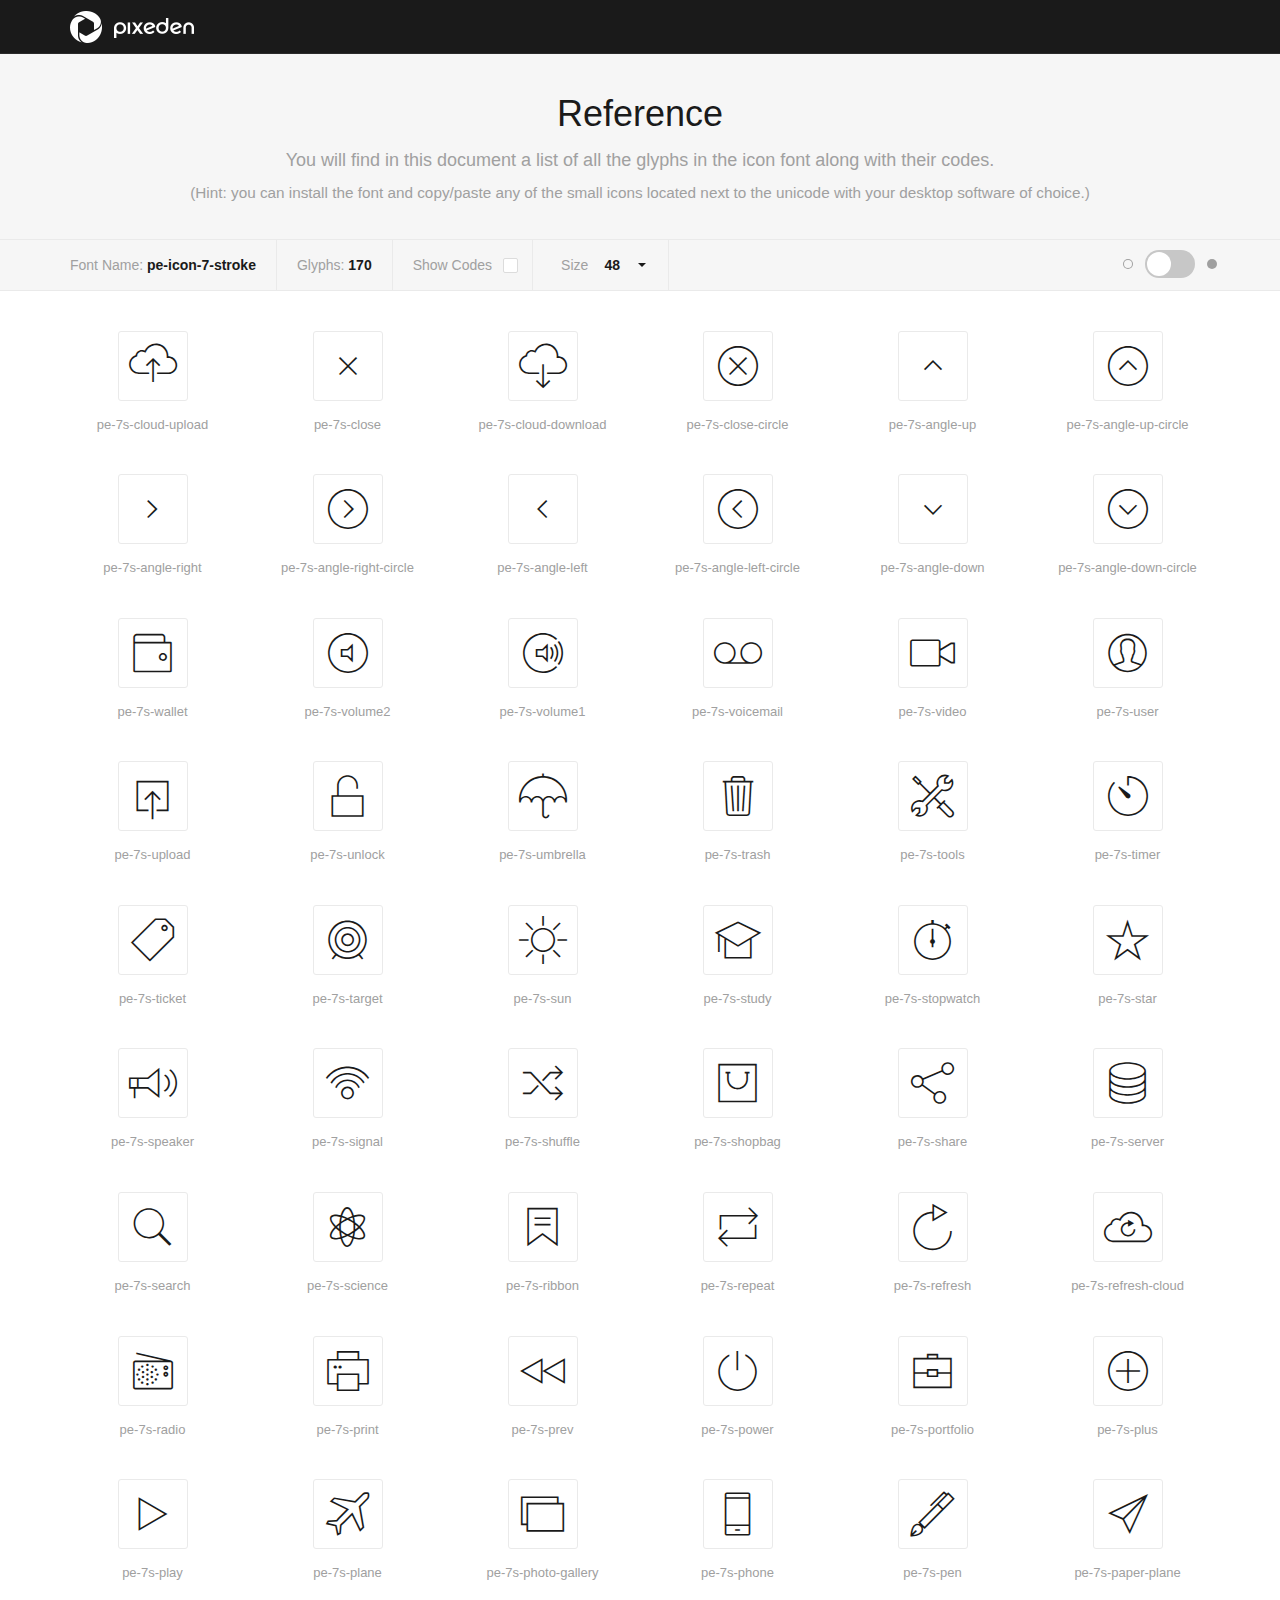
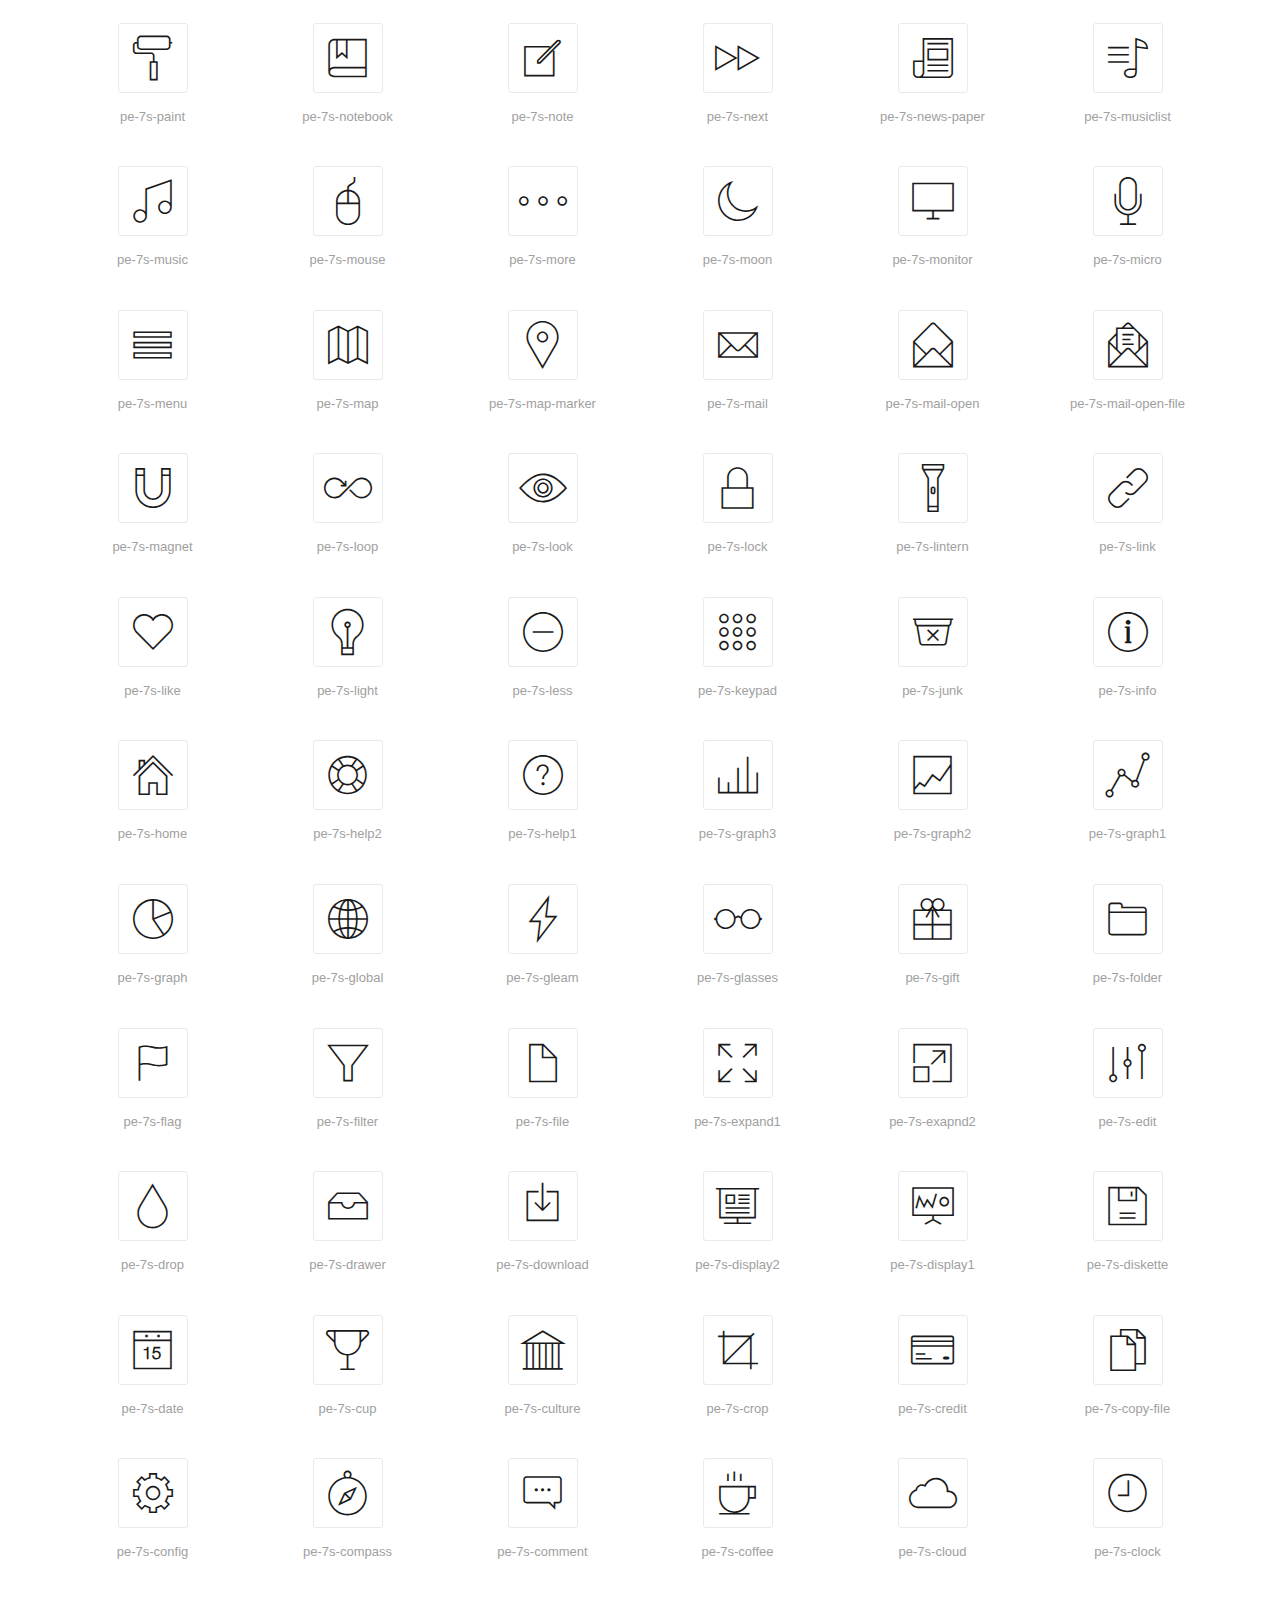
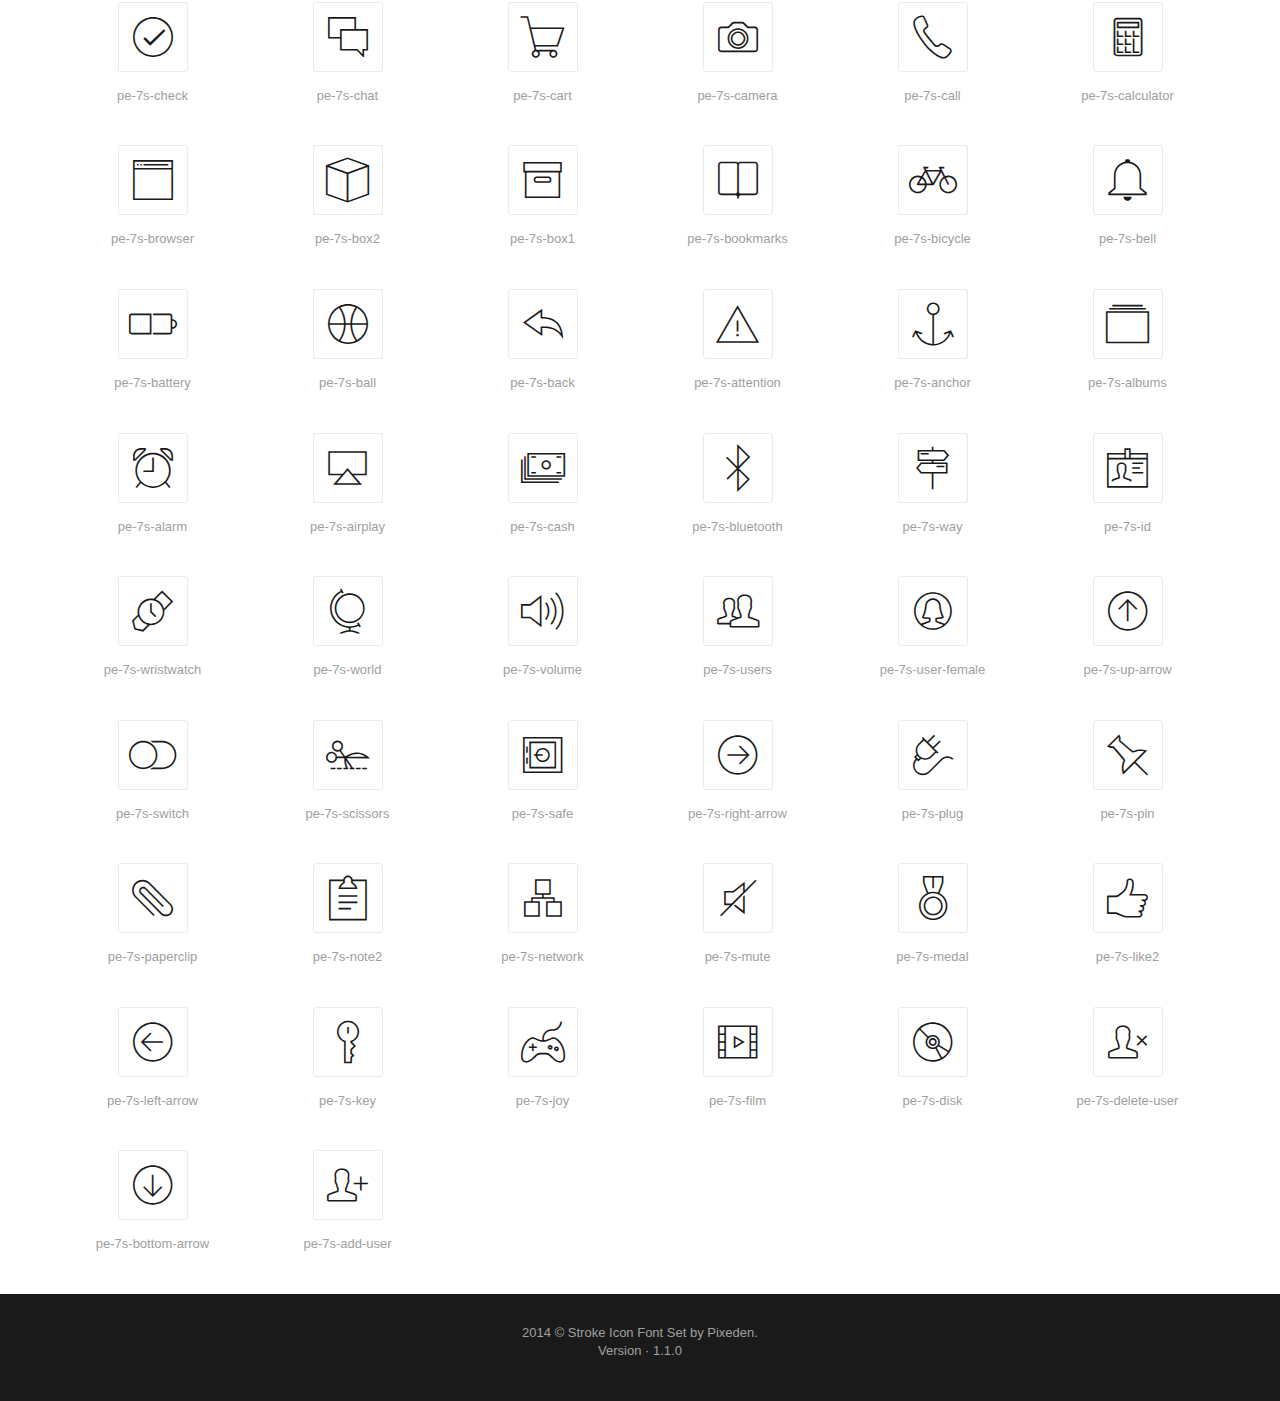
<file: Quimica 2.0/stroke-doc/reference.html>
<!doctype html>
<html lang="en">
<head>
	<meta charset="UTF-8">
	<meta name="viewport" content="width=device-width, initial-scale=1.0">
	<title>Reference Icon Font - Stroke Icons 7 - by Pixeden.</title>

	<!-- Docs CSS -->
	<link href="docs/css/bootstrap.min.css" rel="stylesheet" />
	<link href="docs/css/bootstrap-select.css" rel="stylesheet" />
	<link href="docs/css/prism.css" rel="stylesheet" />
	<link href="docs/css/style.css" rel="stylesheet" />

	<!-- Icon font CSS -->
	<link href="pe-icon-7-stroke/css/pe-icon-7-stroke.css" rel="stylesheet" />

</head>
<body>

	<header id="top-bar">
		<div class="container">
			<img src="docs/images/logo.png" alt="logo"/>
		</div>
	</header> <!-- /top-bar -->

	<section id="hero_box">
		<div class="container">
			<h1>Reference</h1>
			<p>You will find in this document a list of all the glyphs in the icon font along with their codes. <br/>
				<small>(Hint: you can install the font and copy/paste any of the small icons located next to the unicode with your desktop software of choice.)</small></p>
		</div>
	</section> <!-- /hero_box -->

	<section id="font_options_bar">
		<nav id="nav" class="navbar navbar-default font_options affix-top" role="navigation">
			<div class="container">
				<!-- Font name and toggle gets grouped for better mobile display -->
				<div class="navbar-header">
					<button type="button" class="navbar-toggle" data-toggle="collapse" data-target="#bs-example-navbar-collapse-1">
						<span class="sr-only">Toggle options</span>
						<span class="pe-7s-plus"></span>
					</button>
					<span>Font Name: <strong>pe-icon-7-stroke</strong></span>
				</div>

				<!-- Collect the options and other content for toggling -->
				<div class="collapse navbar-collapse" id="bs-example-navbar-collapse-1">
					<ul class="nav navbar-nav">
						<li>Glyphs: <strong>170</strong></li>
						<li class="code_select"> 
							<input type="checkbox" id="chkbx-1" class="checkbox">
							<label for="chkbx-1">Show Codes</label>
						</li>
						<li class="size_select">
							<select class="selectpicker">
								<option value="16">16</option>
								<option value="32">32</option>
								<option value="48" selected>48</option>
								<option value="64">64</option>
								<option value="80">80</option>
								<option value="96">96</option>
								<option value="112">112</option>
								<option value="128">128</option>
							</select>
						</li>			
					</ul>
				</li>
			</ul>
			<span class="bg-switch pull-right">
				<input type="checkbox" id="s1" class="sw" />
				<label class="switch" for="s1"><span class="bg_circle"></span></label>

			</span>	
		</div><!-- /.avbar-collapse -->
	</div><!-- /container -->
</nav>
</section>

<section id="content">

	<div class="container">

	<div class="row">
		<div class="font-icon-list col-md-2 col-sm-3">
			<div class="font-icon-detail">
				<span class="pe-7s-cloud-upload"></span><span class="font-icon-name"> pe-7s-cloud-upload</span>
			</div>
			<fieldset class="font-icon-code">
				<input type="text" readonly value="e68a" class="code-value" />
				<input type="text" maxlength="1" readonly value="&#xe68a;" class="unicode" />
			</fieldset>
		</div>
		<div class="font-icon-list col-md-2 col-sm-3">
			<div class="font-icon-detail">
				<span class="pe-7s-close"></span><span class="font-icon-name"> pe-7s-close</span>
			</div>
			<fieldset class="font-icon-code">
				<input type="text" readonly value="e680" class="code-value" />
				<input type="text" maxlength="1" readonly value="&#xe680;" class="unicode" />
			</fieldset>
		</div>
		<div class="font-icon-list col-md-2 col-sm-3">
			<div class="font-icon-detail">
				<span class="pe-7s-cloud-download"></span><span class="font-icon-name"> pe-7s-cloud-download</span>
			</div>
			<fieldset class="font-icon-code">
				<input type="text" readonly value="e68b" class="code-value" />
				<input type="text" maxlength="1" readonly value="&#xe68b;" class="unicode" />
			</fieldset>
		</div>
		<div class="font-icon-list col-md-2 col-sm-3">
			<div class="font-icon-detail">
				<span class="pe-7s-close-circle"></span><span class="font-icon-name"> pe-7s-close-circle</span>
			</div>
			<fieldset class="font-icon-code">
				<input type="text" readonly value="e681" class="code-value" />
				<input type="text" maxlength="1" readonly value="&#xe681;" class="unicode" />
			</fieldset>
		</div>
		<div class="font-icon-list col-md-2 col-sm-3">
			<div class="font-icon-detail">
				<span class="pe-7s-angle-up"></span><span class="font-icon-name"> pe-7s-angle-up</span>
			</div>
			<fieldset class="font-icon-code">
				<input type="text" readonly value="e682" class="code-value" />
				<input type="text" maxlength="1" readonly value="&#xe682;" class="unicode" />
			</fieldset>
		</div>
		<div class="font-icon-list col-md-2 col-sm-3">
			<div class="font-icon-detail">
				<span class="pe-7s-angle-up-circle"></span><span class="font-icon-name"> pe-7s-angle-up-circle</span>
			</div>
			<fieldset class="font-icon-code">
				<input type="text" readonly value="e683" class="code-value" />
				<input type="text" maxlength="1" readonly value="&#xe683;" class="unicode" />
			</fieldset>
		</div>
	</div><!-- /row -->

	<div class="row">
		<div class="font-icon-list col-md-2 col-sm-3">
			<div class="font-icon-detail">
				<span class="pe-7s-angle-right"></span><span class="font-icon-name"> pe-7s-angle-right</span>
			</div>
			<fieldset class="font-icon-code">
				<input type="text" readonly value="e684" class="code-value" />
				<input type="text" maxlength="1" readonly value="&#xe684;" class="unicode" />
			</fieldset>
		</div>
		<div class="font-icon-list col-md-2 col-sm-3">
			<div class="font-icon-detail">
				<span class="pe-7s-angle-right-circle"></span><span class="font-icon-name"> pe-7s-angle-right-circle</span>
			</div>
			<fieldset class="font-icon-code">
				<input type="text" readonly value="e685" class="code-value" />
				<input type="text" maxlength="1" readonly value="&#xe685;" class="unicode" />
			</fieldset>
		</div>
		<div class="font-icon-list col-md-2 col-sm-3">
			<div class="font-icon-detail">
				<span class="pe-7s-angle-left"></span><span class="font-icon-name"> pe-7s-angle-left</span>
			</div>
			<fieldset class="font-icon-code">
				<input type="text" readonly value="e686" class="code-value" />
				<input type="text" maxlength="1" readonly value="&#xe686;" class="unicode" />
			</fieldset>
		</div>
		<div class="font-icon-list col-md-2 col-sm-3">
			<div class="font-icon-detail">
				<span class="pe-7s-angle-left-circle"></span><span class="font-icon-name"> pe-7s-angle-left-circle</span>
			</div>
			<fieldset class="font-icon-code">
				<input type="text" readonly value="e687" class="code-value" />
				<input type="text" maxlength="1" readonly value="&#xe687;" class="unicode" />
			</fieldset>
		</div>
		<div class="font-icon-list col-md-2 col-sm-3">
			<div class="font-icon-detail">
				<span class="pe-7s-angle-down"></span><span class="font-icon-name"> pe-7s-angle-down</span>
			</div>
			<fieldset class="font-icon-code">
				<input type="text" readonly value="e688" class="code-value" />
				<input type="text" maxlength="1" readonly value="&#xe688;" class="unicode" />
			</fieldset>
		</div>
		<div class="font-icon-list col-md-2 col-sm-3">
			<div class="font-icon-detail">
				<span class="pe-7s-angle-down-circle"></span><span class="font-icon-name"> pe-7s-angle-down-circle</span>
			</div>
			<fieldset class="font-icon-code">
				<input type="text" readonly value="e689" class="code-value" />
				<input type="text" maxlength="1" readonly value="&#xe689;" class="unicode" />
			</fieldset>
		</div>
	</div><!-- /row -->

	<div class="row">
		<div class="font-icon-list col-md-2 col-sm-3">
			<div class="font-icon-detail">
				<span class="pe-7s-wallet"></span><span class="font-icon-name"> pe-7s-wallet</span>
			</div>
			<fieldset class="font-icon-code">
				<input type="text" readonly value="e600" class="code-value" />
				<input type="text" maxlength="1" readonly value="&#xe600;" class="unicode" />
			</fieldset>
		</div>
		<div class="font-icon-list col-md-2 col-sm-3">
			<div class="font-icon-detail">
				<span class="pe-7s-volume2"></span><span class="font-icon-name"> pe-7s-volume2</span>
			</div>
			<fieldset class="font-icon-code">
				<input type="text" readonly value="e601" class="code-value" />
				<input type="text" maxlength="1" readonly value="&#xe601;" class="unicode" />
			</fieldset>
		</div>
		<div class="font-icon-list col-md-2 col-sm-3">
			<div class="font-icon-detail">
				<span class="pe-7s-volume1"></span><span class="font-icon-name"> pe-7s-volume1</span>
			</div>
			<fieldset class="font-icon-code">
				<input type="text" readonly value="e602" class="code-value" />
				<input type="text" maxlength="1" readonly value="&#xe602;" class="unicode" />
			</fieldset>
		</div>
		<div class="font-icon-list col-md-2 col-sm-3">
			<div class="font-icon-detail">
				<span class="pe-7s-voicemail"></span><span class="font-icon-name"> pe-7s-voicemail</span>
			</div>
			<fieldset class="font-icon-code">
				<input type="text" readonly value="e603" class="code-value" />
				<input type="text" maxlength="1" readonly value="&#xe603;" class="unicode" />
			</fieldset>
		</div>
		<div class="font-icon-list col-md-2 col-sm-3">
			<div class="font-icon-detail">
				<span class="pe-7s-video"></span><span class="font-icon-name"> pe-7s-video</span>
			</div>
			<fieldset class="font-icon-code">
				<input type="text" readonly value="e604" class="code-value" />
				<input type="text" maxlength="1" readonly value="&#xe604;" class="unicode" />
			</fieldset>
		</div>
		<div class="font-icon-list col-md-2 col-sm-3">
			<div class="font-icon-detail">
				<span class="pe-7s-user"></span><span class="font-icon-name"> pe-7s-user</span>
			</div>
			<fieldset class="font-icon-code">
				<input type="text" readonly value="e605" class="code-value" />
				<input type="text" maxlength="1" readonly value="&#xe605;" class="unicode" />
			</fieldset>
		</div>
	</div><!-- /row -->

	<div class="row">
		<div class="font-icon-list col-md-2 col-sm-3">
			<div class="font-icon-detail">
				<span class="pe-7s-upload"></span><span class="font-icon-name"> pe-7s-upload</span>
			</div>
			<fieldset class="font-icon-code">
				<input type="text" readonly value="e606" class="code-value" />
				<input type="text" maxlength="1" readonly value="&#xe606;" class="unicode" />
			</fieldset>
		</div>
		<div class="font-icon-list col-md-2 col-sm-3">
			<div class="font-icon-detail">
				<span class="pe-7s-unlock"></span><span class="font-icon-name"> pe-7s-unlock</span>
			</div>
			<fieldset class="font-icon-code">
				<input type="text" readonly value="e607" class="code-value" />
				<input type="text" maxlength="1" readonly value="&#xe607;" class="unicode" />
			</fieldset>
		</div>
		<div class="font-icon-list col-md-2 col-sm-3">
			<div class="font-icon-detail">
				<span class="pe-7s-umbrella"></span><span class="font-icon-name"> pe-7s-umbrella</span>
			</div>
			<fieldset class="font-icon-code">
				<input type="text" readonly value="e608" class="code-value" />
				<input type="text" maxlength="1" readonly value="&#xe608;" class="unicode" />
			</fieldset>
		</div>
		<div class="font-icon-list col-md-2 col-sm-3">
			<div class="font-icon-detail">
				<span class="pe-7s-trash"></span><span class="font-icon-name"> pe-7s-trash</span>
			</div>
			<fieldset class="font-icon-code">
				<input type="text" readonly value="e609" class="code-value" />
				<input type="text" maxlength="1" readonly value="&#xe609;" class="unicode" />
			</fieldset>
		</div>
		<div class="font-icon-list col-md-2 col-sm-3">
			<div class="font-icon-detail">
				<span class="pe-7s-tools"></span><span class="font-icon-name"> pe-7s-tools</span>
			</div>
			<fieldset class="font-icon-code">
				<input type="text" readonly value="e60a" class="code-value" />
				<input type="text" maxlength="1" readonly value="&#xe60a;" class="unicode" />
			</fieldset>
		</div>
		<div class="font-icon-list col-md-2 col-sm-3">
			<div class="font-icon-detail">
				<span class="pe-7s-timer"></span><span class="font-icon-name"> pe-7s-timer</span>
			</div>
			<fieldset class="font-icon-code">
				<input type="text" readonly value="e60b" class="code-value" />
				<input type="text" maxlength="1" readonly value="&#xe60b;" class="unicode" />
			</fieldset>
		</div>
	</div><!-- /row -->

	<div class="row">
		<div class="font-icon-list col-md-2 col-sm-3">
			<div class="font-icon-detail">
				<span class="pe-7s-ticket"></span><span class="font-icon-name"> pe-7s-ticket</span>
			</div>
			<fieldset class="font-icon-code">
				<input type="text" readonly value="e60c" class="code-value" />
				<input type="text" maxlength="1" readonly value="&#xe60c;" class="unicode" />
			</fieldset>
		</div>
		<div class="font-icon-list col-md-2 col-sm-3">
			<div class="font-icon-detail">
				<span class="pe-7s-target"></span><span class="font-icon-name"> pe-7s-target</span>
			</div>
			<fieldset class="font-icon-code">
				<input type="text" readonly value="e60d" class="code-value" />
				<input type="text" maxlength="1" readonly value="&#xe60d;" class="unicode" />
			</fieldset>
		</div>
		<div class="font-icon-list col-md-2 col-sm-3">
			<div class="font-icon-detail">
				<span class="pe-7s-sun"></span><span class="font-icon-name"> pe-7s-sun</span>
			</div>
			<fieldset class="font-icon-code">
				<input type="text" readonly value="e60e" class="code-value" />
				<input type="text" maxlength="1" readonly value="&#xe60e;" class="unicode" />
			</fieldset>
		</div>
		<div class="font-icon-list col-md-2 col-sm-3">
			<div class="font-icon-detail">
				<span class="pe-7s-study"></span><span class="font-icon-name"> pe-7s-study</span>
			</div>
			<fieldset class="font-icon-code">
				<input type="text" readonly value="e60f" class="code-value" />
				<input type="text" maxlength="1" readonly value="&#xe60f;" class="unicode" />
			</fieldset>
		</div>
		<div class="font-icon-list col-md-2 col-sm-3">
			<div class="font-icon-detail">
				<span class="pe-7s-stopwatch"></span><span class="font-icon-name"> pe-7s-stopwatch</span>
			</div>
			<fieldset class="font-icon-code">
				<input type="text" readonly value="e610" class="code-value" />
				<input type="text" maxlength="1" readonly value="&#xe610;" class="unicode" />
			</fieldset>
		</div>
		<div class="font-icon-list col-md-2 col-sm-3">
			<div class="font-icon-detail">
				<span class="pe-7s-star"></span><span class="font-icon-name"> pe-7s-star</span>
			</div>
			<fieldset class="font-icon-code">
				<input type="text" readonly value="e611" class="code-value" />
				<input type="text" maxlength="1" readonly value="&#xe611;" class="unicode" />
			</fieldset>
		</div>
	</div><!-- /row -->

	<div class="row">
		<div class="font-icon-list col-md-2 col-sm-3">
			<div class="font-icon-detail">
				<span class="pe-7s-speaker"></span><span class="font-icon-name"> pe-7s-speaker</span>
			</div>
			<fieldset class="font-icon-code">
				<input type="text" readonly value="e612" class="code-value" />
				<input type="text" maxlength="1" readonly value="&#xe612;" class="unicode" />
			</fieldset>
		</div>
		<div class="font-icon-list col-md-2 col-sm-3">
			<div class="font-icon-detail">
				<span class="pe-7s-signal"></span><span class="font-icon-name"> pe-7s-signal</span>
			</div>
			<fieldset class="font-icon-code">
				<input type="text" readonly value="e613" class="code-value" />
				<input type="text" maxlength="1" readonly value="&#xe613;" class="unicode" />
			</fieldset>
		</div>
		<div class="font-icon-list col-md-2 col-sm-3">
			<div class="font-icon-detail">
				<span class="pe-7s-shuffle"></span><span class="font-icon-name"> pe-7s-shuffle</span>
			</div>
			<fieldset class="font-icon-code">
				<input type="text" readonly value="e614" class="code-value" />
				<input type="text" maxlength="1" readonly value="&#xe614;" class="unicode" />
			</fieldset>
		</div>
		<div class="font-icon-list col-md-2 col-sm-3">
			<div class="font-icon-detail">
				<span class="pe-7s-shopbag"></span><span class="font-icon-name"> pe-7s-shopbag</span>
			</div>
			<fieldset class="font-icon-code">
				<input type="text" readonly value="e615" class="code-value" />
				<input type="text" maxlength="1" readonly value="&#xe615;" class="unicode" />
			</fieldset>
		</div>
		<div class="font-icon-list col-md-2 col-sm-3">
			<div class="font-icon-detail">
				<span class="pe-7s-share"></span><span class="font-icon-name"> pe-7s-share</span>
			</div>
			<fieldset class="font-icon-code">
				<input type="text" readonly value="e616" class="code-value" />
				<input type="text" maxlength="1" readonly value="&#xe616;" class="unicode" />
			</fieldset>
		</div>
		<div class="font-icon-list col-md-2 col-sm-3">
			<div class="font-icon-detail">
				<span class="pe-7s-server"></span><span class="font-icon-name"> pe-7s-server</span>
			</div>
			<fieldset class="font-icon-code">
				<input type="text" readonly value="e617" class="code-value" />
				<input type="text" maxlength="1" readonly value="&#xe617;" class="unicode" />
			</fieldset>
		</div>
	</div><!-- /row -->

	<div class="row">
		<div class="font-icon-list col-md-2 col-sm-3">
			<div class="font-icon-detail">
				<span class="pe-7s-search"></span><span class="font-icon-name"> pe-7s-search</span>
			</div>
			<fieldset class="font-icon-code">
				<input type="text" readonly value="e618" class="code-value" />
				<input type="text" maxlength="1" readonly value="&#xe618;" class="unicode" />
			</fieldset>
		</div>
		<div class="font-icon-list col-md-2 col-sm-3">
			<div class="font-icon-detail">
				<span class="pe-7s-science"></span><span class="font-icon-name"> pe-7s-science</span>
			</div>
			<fieldset class="font-icon-code">
				<input type="text" readonly value="e619" class="code-value" />
				<input type="text" maxlength="1" readonly value="&#xe619;" class="unicode" />
			</fieldset>
		</div>
		<div class="font-icon-list col-md-2 col-sm-3">
			<div class="font-icon-detail">
				<span class="pe-7s-ribbon"></span><span class="font-icon-name"> pe-7s-ribbon</span>
			</div>
			<fieldset class="font-icon-code">
				<input type="text" readonly value="e61a" class="code-value" />
				<input type="text" maxlength="1" readonly value="&#xe61a;" class="unicode" />
			</fieldset>
		</div>
		<div class="font-icon-list col-md-2 col-sm-3">
			<div class="font-icon-detail">
				<span class="pe-7s-repeat"></span><span class="font-icon-name"> pe-7s-repeat</span>
			</div>
			<fieldset class="font-icon-code">
				<input type="text" readonly value="e61b" class="code-value" />
				<input type="text" maxlength="1" readonly value="&#xe61b;" class="unicode" />
			</fieldset>
		</div>
		<div class="font-icon-list col-md-2 col-sm-3">
			<div class="font-icon-detail">
				<span class="pe-7s-refresh"></span><span class="font-icon-name"> pe-7s-refresh</span>
			</div>
			<fieldset class="font-icon-code">
				<input type="text" readonly value="e61c" class="code-value" />
				<input type="text" maxlength="1" readonly value="&#xe61c;" class="unicode" />
			</fieldset>
		</div>
		<div class="font-icon-list col-md-2 col-sm-3">
			<div class="font-icon-detail">
				<span class="pe-7s-refresh-cloud"></span><span class="font-icon-name"> pe-7s-refresh-cloud</span>
			</div>
			<fieldset class="font-icon-code">
				<input type="text" readonly value="e61d" class="code-value" />
				<input type="text" maxlength="1" readonly value="&#xe61d;" class="unicode" />
			</fieldset>
		</div>
	</div><!-- /row -->

	<div class="row">
		<div class="font-icon-list col-md-2 col-sm-3">
			<div class="font-icon-detail">
				<span class="pe-7s-radio"></span><span class="font-icon-name"> pe-7s-radio</span>
			</div>
			<fieldset class="font-icon-code">
				<input type="text" readonly value="e61e" class="code-value" />
				<input type="text" maxlength="1" readonly value="&#xe61e;" class="unicode" />
			</fieldset>
		</div>
		<div class="font-icon-list col-md-2 col-sm-3">
			<div class="font-icon-detail">
				<span class="pe-7s-print"></span><span class="font-icon-name"> pe-7s-print</span>
			</div>
			<fieldset class="font-icon-code">
				<input type="text" readonly value="e61f" class="code-value" />
				<input type="text" maxlength="1" readonly value="&#xe61f;" class="unicode" />
			</fieldset>
		</div>
		<div class="font-icon-list col-md-2 col-sm-3">
			<div class="font-icon-detail">
				<span class="pe-7s-prev"></span><span class="font-icon-name"> pe-7s-prev</span>
			</div>
			<fieldset class="font-icon-code">
				<input type="text" readonly value="e620" class="code-value" />
				<input type="text" maxlength="1" readonly value="&#xe620;" class="unicode" />
			</fieldset>
		</div>
		<div class="font-icon-list col-md-2 col-sm-3">
			<div class="font-icon-detail">
				<span class="pe-7s-power"></span><span class="font-icon-name"> pe-7s-power</span>
			</div>
			<fieldset class="font-icon-code">
				<input type="text" readonly value="e621" class="code-value" />
				<input type="text" maxlength="1" readonly value="&#xe621;" class="unicode" />
			</fieldset>
		</div>
		<div class="font-icon-list col-md-2 col-sm-3">
			<div class="font-icon-detail">
				<span class="pe-7s-portfolio"></span><span class="font-icon-name"> pe-7s-portfolio</span>
			</div>
			<fieldset class="font-icon-code">
				<input type="text" readonly value="e622" class="code-value" />
				<input type="text" maxlength="1" readonly value="&#xe622;" class="unicode" />
			</fieldset>
		</div>
		<div class="font-icon-list col-md-2 col-sm-3">
			<div class="font-icon-detail">
				<span class="pe-7s-plus"></span><span class="font-icon-name"> pe-7s-plus</span>
			</div>
			<fieldset class="font-icon-code">
				<input type="text" readonly value="e623" class="code-value" />
				<input type="text" maxlength="1" readonly value="&#xe623;" class="unicode" />
			</fieldset>
		</div>
	</div><!-- /row -->

	<div class="row">
		<div class="font-icon-list col-md-2 col-sm-3">
			<div class="font-icon-detail">
				<span class="pe-7s-play"></span><span class="font-icon-name"> pe-7s-play</span>
			</div>
			<fieldset class="font-icon-code">
				<input type="text" readonly value="e624" class="code-value" />
				<input type="text" maxlength="1" readonly value="&#xe624;" class="unicode" />
			</fieldset>
		</div>
		<div class="font-icon-list col-md-2 col-sm-3">
			<div class="font-icon-detail">
				<span class="pe-7s-plane"></span><span class="font-icon-name"> pe-7s-plane</span>
			</div>
			<fieldset class="font-icon-code">
				<input type="text" readonly value="e625" class="code-value" />
				<input type="text" maxlength="1" readonly value="&#xe625;" class="unicode" />
			</fieldset>
		</div>
		<div class="font-icon-list col-md-2 col-sm-3">
			<div class="font-icon-detail">
				<span class="pe-7s-photo-gallery"></span><span class="font-icon-name"> pe-7s-photo-gallery</span>
			</div>
			<fieldset class="font-icon-code">
				<input type="text" readonly value="e626" class="code-value" />
				<input type="text" maxlength="1" readonly value="&#xe626;" class="unicode" />
			</fieldset>
		</div>
		<div class="font-icon-list col-md-2 col-sm-3">
			<div class="font-icon-detail">
				<span class="pe-7s-phone"></span><span class="font-icon-name"> pe-7s-phone</span>
			</div>
			<fieldset class="font-icon-code">
				<input type="text" readonly value="e627" class="code-value" />
				<input type="text" maxlength="1" readonly value="&#xe627;" class="unicode" />
			</fieldset>
		</div>
		<div class="font-icon-list col-md-2 col-sm-3">
			<div class="font-icon-detail">
				<span class="pe-7s-pen"></span><span class="font-icon-name"> pe-7s-pen</span>
			</div>
			<fieldset class="font-icon-code">
				<input type="text" readonly value="e628" class="code-value" />
				<input type="text" maxlength="1" readonly value="&#xe628;" class="unicode" />
			</fieldset>
		</div>
		<div class="font-icon-list col-md-2 col-sm-3">
			<div class="font-icon-detail">
				<span class="pe-7s-paper-plane"></span><span class="font-icon-name"> pe-7s-paper-plane</span>
			</div>
			<fieldset class="font-icon-code">
				<input type="text" readonly value="e629" class="code-value" />
				<input type="text" maxlength="1" readonly value="&#xe629;" class="unicode" />
			</fieldset>
		</div>
	</div><!-- /row -->

	<div class="row">
		<div class="font-icon-list col-md-2 col-sm-3">
			<div class="font-icon-detail">
				<span class="pe-7s-paint"></span><span class="font-icon-name"> pe-7s-paint</span>
			</div>
			<fieldset class="font-icon-code">
				<input type="text" readonly value="e62a" class="code-value" />
				<input type="text" maxlength="1" readonly value="&#xe62a;" class="unicode" />
			</fieldset>
		</div>
		<div class="font-icon-list col-md-2 col-sm-3">
			<div class="font-icon-detail">
				<span class="pe-7s-notebook"></span><span class="font-icon-name"> pe-7s-notebook</span>
			</div>
			<fieldset class="font-icon-code">
				<input type="text" readonly value="e62b" class="code-value" />
				<input type="text" maxlength="1" readonly value="&#xe62b;" class="unicode" />
			</fieldset>
		</div>
		<div class="font-icon-list col-md-2 col-sm-3">
			<div class="font-icon-detail">
				<span class="pe-7s-note"></span><span class="font-icon-name"> pe-7s-note</span>
			</div>
			<fieldset class="font-icon-code">
				<input type="text" readonly value="e62c" class="code-value" />
				<input type="text" maxlength="1" readonly value="&#xe62c;" class="unicode" />
			</fieldset>
		</div>
		<div class="font-icon-list col-md-2 col-sm-3">
			<div class="font-icon-detail">
				<span class="pe-7s-next"></span><span class="font-icon-name"> pe-7s-next</span>
			</div>
			<fieldset class="font-icon-code">
				<input type="text" readonly value="e62d" class="code-value" />
				<input type="text" maxlength="1" readonly value="&#xe62d;" class="unicode" />
			</fieldset>
		</div>
		<div class="font-icon-list col-md-2 col-sm-3">
			<div class="font-icon-detail">
				<span class="pe-7s-news-paper"></span><span class="font-icon-name"> pe-7s-news-paper</span>
			</div>
			<fieldset class="font-icon-code">
				<input type="text" readonly value="e62e" class="code-value" />
				<input type="text" maxlength="1" readonly value="&#xe62e;" class="unicode" />
			</fieldset>
		</div>
		<div class="font-icon-list col-md-2 col-sm-3">
			<div class="font-icon-detail">
				<span class="pe-7s-musiclist"></span><span class="font-icon-name"> pe-7s-musiclist</span>
			</div>
			<fieldset class="font-icon-code">
				<input type="text" readonly value="e62f" class="code-value" />
				<input type="text" maxlength="1" readonly value="&#xe62f;" class="unicode" />
			</fieldset>
		</div>
	</div><!-- /row -->

	<div class="row">
		<div class="font-icon-list col-md-2 col-sm-3">
			<div class="font-icon-detail">
				<span class="pe-7s-music"></span><span class="font-icon-name"> pe-7s-music</span>
			</div>
			<fieldset class="font-icon-code">
				<input type="text" readonly value="e630" class="code-value" />
				<input type="text" maxlength="1" readonly value="&#xe630;" class="unicode" />
			</fieldset>
		</div>
		<div class="font-icon-list col-md-2 col-sm-3">
			<div class="font-icon-detail">
				<span class="pe-7s-mouse"></span><span class="font-icon-name"> pe-7s-mouse</span>
			</div>
			<fieldset class="font-icon-code">
				<input type="text" readonly value="e631" class="code-value" />
				<input type="text" maxlength="1" readonly value="&#xe631;" class="unicode" />
			</fieldset>
		</div>
		<div class="font-icon-list col-md-2 col-sm-3">
			<div class="font-icon-detail">
				<span class="pe-7s-more"></span><span class="font-icon-name"> pe-7s-more</span>
			</div>
			<fieldset class="font-icon-code">
				<input type="text" readonly value="e632" class="code-value" />
				<input type="text" maxlength="1" readonly value="&#xe632;" class="unicode" />
			</fieldset>
		</div>
		<div class="font-icon-list col-md-2 col-sm-3">
			<div class="font-icon-detail">
				<span class="pe-7s-moon"></span><span class="font-icon-name"> pe-7s-moon</span>
			</div>
			<fieldset class="font-icon-code">
				<input type="text" readonly value="e633" class="code-value" />
				<input type="text" maxlength="1" readonly value="&#xe633;" class="unicode" />
			</fieldset>
		</div>
		<div class="font-icon-list col-md-2 col-sm-3">
			<div class="font-icon-detail">
				<span class="pe-7s-monitor"></span><span class="font-icon-name"> pe-7s-monitor</span>
			</div>
			<fieldset class="font-icon-code">
				<input type="text" readonly value="e634" class="code-value" />
				<input type="text" maxlength="1" readonly value="&#xe634;" class="unicode" />
			</fieldset>
		</div>
		<div class="font-icon-list col-md-2 col-sm-3">
			<div class="font-icon-detail">
				<span class="pe-7s-micro"></span><span class="font-icon-name"> pe-7s-micro</span>
			</div>
			<fieldset class="font-icon-code">
				<input type="text" readonly value="e635" class="code-value" />
				<input type="text" maxlength="1" readonly value="&#xe635;" class="unicode" />
			</fieldset>
		</div>
	</div><!-- /row -->

	<div class="row">
		<div class="font-icon-list col-md-2 col-sm-3">
			<div class="font-icon-detail">
				<span class="pe-7s-menu"></span><span class="font-icon-name"> pe-7s-menu</span>
			</div>
			<fieldset class="font-icon-code">
				<input type="text" readonly value="e636" class="code-value" />
				<input type="text" maxlength="1" readonly value="&#xe636;" class="unicode" />
			</fieldset>
		</div>
		<div class="font-icon-list col-md-2 col-sm-3">
			<div class="font-icon-detail">
				<span class="pe-7s-map"></span><span class="font-icon-name"> pe-7s-map</span>
			</div>
			<fieldset class="font-icon-code">
				<input type="text" readonly value="e637" class="code-value" />
				<input type="text" maxlength="1" readonly value="&#xe637;" class="unicode" />
			</fieldset>
		</div>
		<div class="font-icon-list col-md-2 col-sm-3">
			<div class="font-icon-detail">
				<span class="pe-7s-map-marker"></span><span class="font-icon-name"> pe-7s-map-marker</span>
			</div>
			<fieldset class="font-icon-code">
				<input type="text" readonly value="e638" class="code-value" />
				<input type="text" maxlength="1" readonly value="&#xe638;" class="unicode" />
			</fieldset>
		</div>
		<div class="font-icon-list col-md-2 col-sm-3">
			<div class="font-icon-detail">
				<span class="pe-7s-mail"></span><span class="font-icon-name"> pe-7s-mail</span>
			</div>
			<fieldset class="font-icon-code">
				<input type="text" readonly value="e639" class="code-value" />
				<input type="text" maxlength="1" readonly value="&#xe639;" class="unicode" />
			</fieldset>
		</div>
		<div class="font-icon-list col-md-2 col-sm-3">
			<div class="font-icon-detail">
				<span class="pe-7s-mail-open"></span><span class="font-icon-name"> pe-7s-mail-open</span>
			</div>
			<fieldset class="font-icon-code">
				<input type="text" readonly value="e63a" class="code-value" />
				<input type="text" maxlength="1" readonly value="&#xe63a;" class="unicode" />
			</fieldset>
		</div>
		<div class="font-icon-list col-md-2 col-sm-3">
			<div class="font-icon-detail">
				<span class="pe-7s-mail-open-file"></span><span class="font-icon-name"> pe-7s-mail-open-file</span>
			</div>
			<fieldset class="font-icon-code">
				<input type="text" readonly value="e63b" class="code-value" />
				<input type="text" maxlength="1" readonly value="&#xe63b;" class="unicode" />
			</fieldset>
		</div>
	</div><!-- /row -->

	<div class="row">
		<div class="font-icon-list col-md-2 col-sm-3">
			<div class="font-icon-detail">
				<span class="pe-7s-magnet"></span><span class="font-icon-name"> pe-7s-magnet</span>
			</div>
			<fieldset class="font-icon-code">
				<input type="text" readonly value="e63c" class="code-value" />
				<input type="text" maxlength="1" readonly value="&#xe63c;" class="unicode" />
			</fieldset>
		</div>
		<div class="font-icon-list col-md-2 col-sm-3">
			<div class="font-icon-detail">
				<span class="pe-7s-loop"></span><span class="font-icon-name"> pe-7s-loop</span>
			</div>
			<fieldset class="font-icon-code">
				<input type="text" readonly value="e63d" class="code-value" />
				<input type="text" maxlength="1" readonly value="&#xe63d;" class="unicode" />
			</fieldset>
		</div>
		<div class="font-icon-list col-md-2 col-sm-3">
			<div class="font-icon-detail">
				<span class="pe-7s-look"></span><span class="font-icon-name"> pe-7s-look</span>
			</div>
			<fieldset class="font-icon-code">
				<input type="text" readonly value="e63e" class="code-value" />
				<input type="text" maxlength="1" readonly value="&#xe63e;" class="unicode" />
			</fieldset>
		</div>
		<div class="font-icon-list col-md-2 col-sm-3">
			<div class="font-icon-detail">
				<span class="pe-7s-lock"></span><span class="font-icon-name"> pe-7s-lock</span>
			</div>
			<fieldset class="font-icon-code">
				<input type="text" readonly value="e63f" class="code-value" />
				<input type="text" maxlength="1" readonly value="&#xe63f;" class="unicode" />
			</fieldset>
		</div>
		<div class="font-icon-list col-md-2 col-sm-3">
			<div class="font-icon-detail">
				<span class="pe-7s-lintern"></span><span class="font-icon-name"> pe-7s-lintern</span>
			</div>
			<fieldset class="font-icon-code">
				<input type="text" readonly value="e640" class="code-value" />
				<input type="text" maxlength="1" readonly value="&#xe640;" class="unicode" />
			</fieldset>
		</div>
		<div class="font-icon-list col-md-2 col-sm-3">
			<div class="font-icon-detail">
				<span class="pe-7s-link"></span><span class="font-icon-name"> pe-7s-link</span>
			</div>
			<fieldset class="font-icon-code">
				<input type="text" readonly value="e641" class="code-value" />
				<input type="text" maxlength="1" readonly value="&#xe641;" class="unicode" />
			</fieldset>
		</div>
	</div><!-- /row -->

	<div class="row">
		<div class="font-icon-list col-md-2 col-sm-3">
			<div class="font-icon-detail">
				<span class="pe-7s-like"></span><span class="font-icon-name"> pe-7s-like</span>
			</div>
			<fieldset class="font-icon-code">
				<input type="text" readonly value="e642" class="code-value" />
				<input type="text" maxlength="1" readonly value="&#xe642;" class="unicode" />
			</fieldset>
		</div>
		<div class="font-icon-list col-md-2 col-sm-3">
			<div class="font-icon-detail">
				<span class="pe-7s-light"></span><span class="font-icon-name"> pe-7s-light</span>
			</div>
			<fieldset class="font-icon-code">
				<input type="text" readonly value="e643" class="code-value" />
				<input type="text" maxlength="1" readonly value="&#xe643;" class="unicode" />
			</fieldset>
		</div>
		<div class="font-icon-list col-md-2 col-sm-3">
			<div class="font-icon-detail">
				<span class="pe-7s-less"></span><span class="font-icon-name"> pe-7s-less</span>
			</div>
			<fieldset class="font-icon-code">
				<input type="text" readonly value="e644" class="code-value" />
				<input type="text" maxlength="1" readonly value="&#xe644;" class="unicode" />
			</fieldset>
		</div>
		<div class="font-icon-list col-md-2 col-sm-3">
			<div class="font-icon-detail">
				<span class="pe-7s-keypad"></span><span class="font-icon-name"> pe-7s-keypad</span>
			</div>
			<fieldset class="font-icon-code">
				<input type="text" readonly value="e645" class="code-value" />
				<input type="text" maxlength="1" readonly value="&#xe645;" class="unicode" />
			</fieldset>
		</div>
		<div class="font-icon-list col-md-2 col-sm-3">
			<div class="font-icon-detail">
				<span class="pe-7s-junk"></span><span class="font-icon-name"> pe-7s-junk</span>
			</div>
			<fieldset class="font-icon-code">
				<input type="text" readonly value="e646" class="code-value" />
				<input type="text" maxlength="1" readonly value="&#xe646;" class="unicode" />
			</fieldset>
		</div>
		<div class="font-icon-list col-md-2 col-sm-3">
			<div class="font-icon-detail">
				<span class="pe-7s-info"></span><span class="font-icon-name"> pe-7s-info</span>
			</div>
			<fieldset class="font-icon-code">
				<input type="text" readonly value="e647" class="code-value" />
				<input type="text" maxlength="1" readonly value="&#xe647;" class="unicode" />
			</fieldset>
		</div>
	</div><!-- /row -->

	<div class="row">
		<div class="font-icon-list col-md-2 col-sm-3">
			<div class="font-icon-detail">
				<span class="pe-7s-home"></span><span class="font-icon-name"> pe-7s-home</span>
			</div>
			<fieldset class="font-icon-code">
				<input type="text" readonly value="e648" class="code-value" />
				<input type="text" maxlength="1" readonly value="&#xe648;" class="unicode" />
			</fieldset>
		</div>
		<div class="font-icon-list col-md-2 col-sm-3">
			<div class="font-icon-detail">
				<span class="pe-7s-help2"></span><span class="font-icon-name"> pe-7s-help2</span>
			</div>
			<fieldset class="font-icon-code">
				<input type="text" readonly value="e649" class="code-value" />
				<input type="text" maxlength="1" readonly value="&#xe649;" class="unicode" />
			</fieldset>
		</div>
		<div class="font-icon-list col-md-2 col-sm-3">
			<div class="font-icon-detail">
				<span class="pe-7s-help1"></span><span class="font-icon-name"> pe-7s-help1</span>
			</div>
			<fieldset class="font-icon-code">
				<input type="text" readonly value="e64a" class="code-value" />
				<input type="text" maxlength="1" readonly value="&#xe64a;" class="unicode" />
			</fieldset>
		</div>
		<div class="font-icon-list col-md-2 col-sm-3">
			<div class="font-icon-detail">
				<span class="pe-7s-graph3"></span><span class="font-icon-name"> pe-7s-graph3</span>
			</div>
			<fieldset class="font-icon-code">
				<input type="text" readonly value="e64b" class="code-value" />
				<input type="text" maxlength="1" readonly value="&#xe64b;" class="unicode" />
			</fieldset>
		</div>
		<div class="font-icon-list col-md-2 col-sm-3">
			<div class="font-icon-detail">
				<span class="pe-7s-graph2"></span><span class="font-icon-name"> pe-7s-graph2</span>
			</div>
			<fieldset class="font-icon-code">
				<input type="text" readonly value="e64c" class="code-value" />
				<input type="text" maxlength="1" readonly value="&#xe64c;" class="unicode" />
			</fieldset>
		</div>
		<div class="font-icon-list col-md-2 col-sm-3">
			<div class="font-icon-detail">
				<span class="pe-7s-graph1"></span><span class="font-icon-name"> pe-7s-graph1</span>
			</div>
			<fieldset class="font-icon-code">
				<input type="text" readonly value="e64d" class="code-value" />
				<input type="text" maxlength="1" readonly value="&#xe64d;" class="unicode" />
			</fieldset>
		</div>
	</div><!-- /row -->

	<div class="row">
		<div class="font-icon-list col-md-2 col-sm-3">
			<div class="font-icon-detail">
				<span class="pe-7s-graph"></span><span class="font-icon-name"> pe-7s-graph</span>
			</div>
			<fieldset class="font-icon-code">
				<input type="text" readonly value="e64e" class="code-value" />
				<input type="text" maxlength="1" readonly value="&#xe64e;" class="unicode" />
			</fieldset>
		</div>
		<div class="font-icon-list col-md-2 col-sm-3">
			<div class="font-icon-detail">
				<span class="pe-7s-global"></span><span class="font-icon-name"> pe-7s-global</span>
			</div>
			<fieldset class="font-icon-code">
				<input type="text" readonly value="e64f" class="code-value" />
				<input type="text" maxlength="1" readonly value="&#xe64f;" class="unicode" />
			</fieldset>
		</div>
		<div class="font-icon-list col-md-2 col-sm-3">
			<div class="font-icon-detail">
				<span class="pe-7s-gleam"></span><span class="font-icon-name"> pe-7s-gleam</span>
			</div>
			<fieldset class="font-icon-code">
				<input type="text" readonly value="e650" class="code-value" />
				<input type="text" maxlength="1" readonly value="&#xe650;" class="unicode" />
			</fieldset>
		</div>
		<div class="font-icon-list col-md-2 col-sm-3">
			<div class="font-icon-detail">
				<span class="pe-7s-glasses"></span><span class="font-icon-name"> pe-7s-glasses</span>
			</div>
			<fieldset class="font-icon-code">
				<input type="text" readonly value="e651" class="code-value" />
				<input type="text" maxlength="1" readonly value="&#xe651;" class="unicode" />
			</fieldset>
		</div>
		<div class="font-icon-list col-md-2 col-sm-3">
			<div class="font-icon-detail">
				<span class="pe-7s-gift"></span><span class="font-icon-name"> pe-7s-gift</span>
			</div>
			<fieldset class="font-icon-code">
				<input type="text" readonly value="e652" class="code-value" />
				<input type="text" maxlength="1" readonly value="&#xe652;" class="unicode" />
			</fieldset>
		</div>
		<div class="font-icon-list col-md-2 col-sm-3">
			<div class="font-icon-detail">
				<span class="pe-7s-folder"></span><span class="font-icon-name"> pe-7s-folder</span>
			</div>
			<fieldset class="font-icon-code">
				<input type="text" readonly value="e653" class="code-value" />
				<input type="text" maxlength="1" readonly value="&#xe653;" class="unicode" />
			</fieldset>
		</div>
	</div><!-- /row -->

	<div class="row">
		<div class="font-icon-list col-md-2 col-sm-3">
			<div class="font-icon-detail">
				<span class="pe-7s-flag"></span><span class="font-icon-name"> pe-7s-flag</span>
			</div>
			<fieldset class="font-icon-code">
				<input type="text" readonly value="e654" class="code-value" />
				<input type="text" maxlength="1" readonly value="&#xe654;" class="unicode" />
			</fieldset>
		</div>
		<div class="font-icon-list col-md-2 col-sm-3">
			<div class="font-icon-detail">
				<span class="pe-7s-filter"></span><span class="font-icon-name"> pe-7s-filter</span>
			</div>
			<fieldset class="font-icon-code">
				<input type="text" readonly value="e655" class="code-value" />
				<input type="text" maxlength="1" readonly value="&#xe655;" class="unicode" />
			</fieldset>
		</div>
		<div class="font-icon-list col-md-2 col-sm-3">
			<div class="font-icon-detail">
				<span class="pe-7s-file"></span><span class="font-icon-name"> pe-7s-file</span>
			</div>
			<fieldset class="font-icon-code">
				<input type="text" readonly value="e656" class="code-value" />
				<input type="text" maxlength="1" readonly value="&#xe656;" class="unicode" />
			</fieldset>
		</div>
		<div class="font-icon-list col-md-2 col-sm-3">
			<div class="font-icon-detail">
				<span class="pe-7s-expand1"></span><span class="font-icon-name"> pe-7s-expand1</span>
			</div>
			<fieldset class="font-icon-code">
				<input type="text" readonly value="e657" class="code-value" />
				<input type="text" maxlength="1" readonly value="&#xe657;" class="unicode" />
			</fieldset>
		</div>
		<div class="font-icon-list col-md-2 col-sm-3">
			<div class="font-icon-detail">
				<span class="pe-7s-exapnd2"></span><span class="font-icon-name"> pe-7s-exapnd2</span>
			</div>
			<fieldset class="font-icon-code">
				<input type="text" readonly value="e658" class="code-value" />
				<input type="text" maxlength="1" readonly value="&#xe658;" class="unicode" />
			</fieldset>
		</div>
		<div class="font-icon-list col-md-2 col-sm-3">
			<div class="font-icon-detail">
				<span class="pe-7s-edit"></span><span class="font-icon-name"> pe-7s-edit</span>
			</div>
			<fieldset class="font-icon-code">
				<input type="text" readonly value="e659" class="code-value" />
				<input type="text" maxlength="1" readonly value="&#xe659;" class="unicode" />
			</fieldset>
		</div>
	</div><!-- /row -->

	<div class="row">
		<div class="font-icon-list col-md-2 col-sm-3">
			<div class="font-icon-detail">
				<span class="pe-7s-drop"></span><span class="font-icon-name"> pe-7s-drop</span>
			</div>
			<fieldset class="font-icon-code">
				<input type="text" readonly value="e65a" class="code-value" />
				<input type="text" maxlength="1" readonly value="&#xe65a;" class="unicode" />
			</fieldset>
		</div>
		<div class="font-icon-list col-md-2 col-sm-3">
			<div class="font-icon-detail">
				<span class="pe-7s-drawer"></span><span class="font-icon-name"> pe-7s-drawer</span>
			</div>
			<fieldset class="font-icon-code">
				<input type="text" readonly value="e65b" class="code-value" />
				<input type="text" maxlength="1" readonly value="&#xe65b;" class="unicode" />
			</fieldset>
		</div>
		<div class="font-icon-list col-md-2 col-sm-3">
			<div class="font-icon-detail">
				<span class="pe-7s-download"></span><span class="font-icon-name"> pe-7s-download</span>
			</div>
			<fieldset class="font-icon-code">
				<input type="text" readonly value="e65c" class="code-value" />
				<input type="text" maxlength="1" readonly value="&#xe65c;" class="unicode" />
			</fieldset>
		</div>
		<div class="font-icon-list col-md-2 col-sm-3">
			<div class="font-icon-detail">
				<span class="pe-7s-display2"></span><span class="font-icon-name"> pe-7s-display2</span>
			</div>
			<fieldset class="font-icon-code">
				<input type="text" readonly value="e65d" class="code-value" />
				<input type="text" maxlength="1" readonly value="&#xe65d;" class="unicode" />
			</fieldset>
		</div>
		<div class="font-icon-list col-md-2 col-sm-3">
			<div class="font-icon-detail">
				<span class="pe-7s-display1"></span><span class="font-icon-name"> pe-7s-display1</span>
			</div>
			<fieldset class="font-icon-code">
				<input type="text" readonly value="e65e" class="code-value" />
				<input type="text" maxlength="1" readonly value="&#xe65e;" class="unicode" />
			</fieldset>
		</div>
		<div class="font-icon-list col-md-2 col-sm-3">
			<div class="font-icon-detail">
				<span class="pe-7s-diskette"></span><span class="font-icon-name"> pe-7s-diskette</span>
			</div>
			<fieldset class="font-icon-code">
				<input type="text" readonly value="e65f" class="code-value" />
				<input type="text" maxlength="1" readonly value="&#xe65f;" class="unicode" />
			</fieldset>
		</div>
	</div><!-- /row -->

	<div class="row">
		<div class="font-icon-list col-md-2 col-sm-3">
			<div class="font-icon-detail">
				<span class="pe-7s-date"></span><span class="font-icon-name"> pe-7s-date</span>
			</div>
			<fieldset class="font-icon-code">
				<input type="text" readonly value="e660" class="code-value" />
				<input type="text" maxlength="1" readonly value="&#xe660;" class="unicode" />
			</fieldset>
		</div>
		<div class="font-icon-list col-md-2 col-sm-3">
			<div class="font-icon-detail">
				<span class="pe-7s-cup"></span><span class="font-icon-name"> pe-7s-cup</span>
			</div>
			<fieldset class="font-icon-code">
				<input type="text" readonly value="e661" class="code-value" />
				<input type="text" maxlength="1" readonly value="&#xe661;" class="unicode" />
			</fieldset>
		</div>
		<div class="font-icon-list col-md-2 col-sm-3">
			<div class="font-icon-detail">
				<span class="pe-7s-culture"></span><span class="font-icon-name"> pe-7s-culture</span>
			</div>
			<fieldset class="font-icon-code">
				<input type="text" readonly value="e662" class="code-value" />
				<input type="text" maxlength="1" readonly value="&#xe662;" class="unicode" />
			</fieldset>
		</div>
		<div class="font-icon-list col-md-2 col-sm-3">
			<div class="font-icon-detail">
				<span class="pe-7s-crop"></span><span class="font-icon-name"> pe-7s-crop</span>
			</div>
			<fieldset class="font-icon-code">
				<input type="text" readonly value="e663" class="code-value" />
				<input type="text" maxlength="1" readonly value="&#xe663;" class="unicode" />
			</fieldset>
		</div>
		<div class="font-icon-list col-md-2 col-sm-3">
			<div class="font-icon-detail">
				<span class="pe-7s-credit"></span><span class="font-icon-name"> pe-7s-credit</span>
			</div>
			<fieldset class="font-icon-code">
				<input type="text" readonly value="e664" class="code-value" />
				<input type="text" maxlength="1" readonly value="&#xe664;" class="unicode" />
			</fieldset>
		</div>
		<div class="font-icon-list col-md-2 col-sm-3">
			<div class="font-icon-detail">
				<span class="pe-7s-copy-file"></span><span class="font-icon-name"> pe-7s-copy-file</span>
			</div>
			<fieldset class="font-icon-code">
				<input type="text" readonly value="e665" class="code-value" />
				<input type="text" maxlength="1" readonly value="&#xe665;" class="unicode" />
			</fieldset>
		</div>
	</div><!-- /row -->

	<div class="row">
		<div class="font-icon-list col-md-2 col-sm-3">
			<div class="font-icon-detail">
				<span class="pe-7s-config"></span><span class="font-icon-name"> pe-7s-config</span>
			</div>
			<fieldset class="font-icon-code">
				<input type="text" readonly value="e666" class="code-value" />
				<input type="text" maxlength="1" readonly value="&#xe666;" class="unicode" />
			</fieldset>
		</div>
		<div class="font-icon-list col-md-2 col-sm-3">
			<div class="font-icon-detail">
				<span class="pe-7s-compass"></span><span class="font-icon-name"> pe-7s-compass</span>
			</div>
			<fieldset class="font-icon-code">
				<input type="text" readonly value="e667" class="code-value" />
				<input type="text" maxlength="1" readonly value="&#xe667;" class="unicode" />
			</fieldset>
		</div>
		<div class="font-icon-list col-md-2 col-sm-3">
			<div class="font-icon-detail">
				<span class="pe-7s-comment"></span><span class="font-icon-name"> pe-7s-comment</span>
			</div>
			<fieldset class="font-icon-code">
				<input type="text" readonly value="e668" class="code-value" />
				<input type="text" maxlength="1" readonly value="&#xe668;" class="unicode" />
			</fieldset>
		</div>
		<div class="font-icon-list col-md-2 col-sm-3">
			<div class="font-icon-detail">
				<span class="pe-7s-coffee"></span><span class="font-icon-name"> pe-7s-coffee</span>
			</div>
			<fieldset class="font-icon-code">
				<input type="text" readonly value="e669" class="code-value" />
				<input type="text" maxlength="1" readonly value="&#xe669;" class="unicode" />
			</fieldset>
		</div>
		<div class="font-icon-list col-md-2 col-sm-3">
			<div class="font-icon-detail">
				<span class="pe-7s-cloud"></span><span class="font-icon-name"> pe-7s-cloud</span>
			</div>
			<fieldset class="font-icon-code">
				<input type="text" readonly value="e66a" class="code-value" />
				<input type="text" maxlength="1" readonly value="&#xe66a;" class="unicode" />
			</fieldset>
		</div>
		<div class="font-icon-list col-md-2 col-sm-3">
			<div class="font-icon-detail">
				<span class="pe-7s-clock"></span><span class="font-icon-name"> pe-7s-clock</span>
			</div>
			<fieldset class="font-icon-code">
				<input type="text" readonly value="e66b" class="code-value" />
				<input type="text" maxlength="1" readonly value="&#xe66b;" class="unicode" />
			</fieldset>
		</div>
	</div><!-- /row -->

	<div class="row">
		<div class="font-icon-list col-md-2 col-sm-3">
			<div class="font-icon-detail">
				<span class="pe-7s-check"></span><span class="font-icon-name"> pe-7s-check</span>
			</div>
			<fieldset class="font-icon-code">
				<input type="text" readonly value="e66c" class="code-value" />
				<input type="text" maxlength="1" readonly value="&#xe66c;" class="unicode" />
			</fieldset>
		</div>
		<div class="font-icon-list col-md-2 col-sm-3">
			<div class="font-icon-detail">
				<span class="pe-7s-chat"></span><span class="font-icon-name"> pe-7s-chat</span>
			</div>
			<fieldset class="font-icon-code">
				<input type="text" readonly value="e66d" class="code-value" />
				<input type="text" maxlength="1" readonly value="&#xe66d;" class="unicode" />
			</fieldset>
		</div>
		<div class="font-icon-list col-md-2 col-sm-3">
			<div class="font-icon-detail">
				<span class="pe-7s-cart"></span><span class="font-icon-name"> pe-7s-cart</span>
			</div>
			<fieldset class="font-icon-code">
				<input type="text" readonly value="e66e" class="code-value" />
				<input type="text" maxlength="1" readonly value="&#xe66e;" class="unicode" />
			</fieldset>
		</div>
		<div class="font-icon-list col-md-2 col-sm-3">
			<div class="font-icon-detail">
				<span class="pe-7s-camera"></span><span class="font-icon-name"> pe-7s-camera</span>
			</div>
			<fieldset class="font-icon-code">
				<input type="text" readonly value="e66f" class="code-value" />
				<input type="text" maxlength="1" readonly value="&#xe66f;" class="unicode" />
			</fieldset>
		</div>
		<div class="font-icon-list col-md-2 col-sm-3">
			<div class="font-icon-detail">
				<span class="pe-7s-call"></span><span class="font-icon-name"> pe-7s-call</span>
			</div>
			<fieldset class="font-icon-code">
				<input type="text" readonly value="e670" class="code-value" />
				<input type="text" maxlength="1" readonly value="&#xe670;" class="unicode" />
			</fieldset>
		</div>
		<div class="font-icon-list col-md-2 col-sm-3">
			<div class="font-icon-detail">
				<span class="pe-7s-calculator"></span><span class="font-icon-name"> pe-7s-calculator</span>
			</div>
			<fieldset class="font-icon-code">
				<input type="text" readonly value="e671" class="code-value" />
				<input type="text" maxlength="1" readonly value="&#xe671;" class="unicode" />
			</fieldset>
		</div>
	</div><!-- /row -->

	<div class="row">
		<div class="font-icon-list col-md-2 col-sm-3">
			<div class="font-icon-detail">
				<span class="pe-7s-browser"></span><span class="font-icon-name"> pe-7s-browser</span>
			</div>
			<fieldset class="font-icon-code">
				<input type="text" readonly value="e672" class="code-value" />
				<input type="text" maxlength="1" readonly value="&#xe672;" class="unicode" />
			</fieldset>
		</div>
		<div class="font-icon-list col-md-2 col-sm-3">
			<div class="font-icon-detail">
				<span class="pe-7s-box2"></span><span class="font-icon-name"> pe-7s-box2</span>
			</div>
			<fieldset class="font-icon-code">
				<input type="text" readonly value="e673" class="code-value" />
				<input type="text" maxlength="1" readonly value="&#xe673;" class="unicode" />
			</fieldset>
		</div>
		<div class="font-icon-list col-md-2 col-sm-3">
			<div class="font-icon-detail">
				<span class="pe-7s-box1"></span><span class="font-icon-name"> pe-7s-box1</span>
			</div>
			<fieldset class="font-icon-code">
				<input type="text" readonly value="e674" class="code-value" />
				<input type="text" maxlength="1" readonly value="&#xe674;" class="unicode" />
			</fieldset>
		</div>
		<div class="font-icon-list col-md-2 col-sm-3">
			<div class="font-icon-detail">
				<span class="pe-7s-bookmarks"></span><span class="font-icon-name"> pe-7s-bookmarks</span>
			</div>
			<fieldset class="font-icon-code">
				<input type="text" readonly value="e675" class="code-value" />
				<input type="text" maxlength="1" readonly value="&#xe675;" class="unicode" />
			</fieldset>
		</div>
		<div class="font-icon-list col-md-2 col-sm-3">
			<div class="font-icon-detail">
				<span class="pe-7s-bicycle"></span><span class="font-icon-name"> pe-7s-bicycle</span>
			</div>
			<fieldset class="font-icon-code">
				<input type="text" readonly value="e676" class="code-value" />
				<input type="text" maxlength="1" readonly value="&#xe676;" class="unicode" />
			</fieldset>
		</div>
		<div class="font-icon-list col-md-2 col-sm-3">
			<div class="font-icon-detail">
				<span class="pe-7s-bell"></span><span class="font-icon-name"> pe-7s-bell</span>
			</div>
			<fieldset class="font-icon-code">
				<input type="text" readonly value="e677" class="code-value" />
				<input type="text" maxlength="1" readonly value="&#xe677;" class="unicode" />
			</fieldset>
		</div>
	</div><!-- /row -->

	<div class="row">
		<div class="font-icon-list col-md-2 col-sm-3">
			<div class="font-icon-detail">
				<span class="pe-7s-battery"></span><span class="font-icon-name"> pe-7s-battery</span>
			</div>
			<fieldset class="font-icon-code">
				<input type="text" readonly value="e678" class="code-value" />
				<input type="text" maxlength="1" readonly value="&#xe678;" class="unicode" />
			</fieldset>
		</div>
		<div class="font-icon-list col-md-2 col-sm-3">
			<div class="font-icon-detail">
				<span class="pe-7s-ball"></span><span class="font-icon-name"> pe-7s-ball</span>
			</div>
			<fieldset class="font-icon-code">
				<input type="text" readonly value="e679" class="code-value" />
				<input type="text" maxlength="1" readonly value="&#xe679;" class="unicode" />
			</fieldset>
		</div>
		<div class="font-icon-list col-md-2 col-sm-3">
			<div class="font-icon-detail">
				<span class="pe-7s-back"></span><span class="font-icon-name"> pe-7s-back</span>
			</div>
			<fieldset class="font-icon-code">
				<input type="text" readonly value="e67a" class="code-value" />
				<input type="text" maxlength="1" readonly value="&#xe67a;" class="unicode" />
			</fieldset>
		</div>
		<div class="font-icon-list col-md-2 col-sm-3">
			<div class="font-icon-detail">
				<span class="pe-7s-attention"></span><span class="font-icon-name"> pe-7s-attention</span>
			</div>
			<fieldset class="font-icon-code">
				<input type="text" readonly value="e67b" class="code-value" />
				<input type="text" maxlength="1" readonly value="&#xe67b;" class="unicode" />
			</fieldset>
		</div>
		<div class="font-icon-list col-md-2 col-sm-3">
			<div class="font-icon-detail">
				<span class="pe-7s-anchor"></span><span class="font-icon-name"> pe-7s-anchor</span>
			</div>
			<fieldset class="font-icon-code">
				<input type="text" readonly value="e67c" class="code-value" />
				<input type="text" maxlength="1" readonly value="&#xe67c;" class="unicode" />
			</fieldset>
		</div>
		<div class="font-icon-list col-md-2 col-sm-3">
			<div class="font-icon-detail">
				<span class="pe-7s-albums"></span><span class="font-icon-name"> pe-7s-albums</span>
			</div>
			<fieldset class="font-icon-code">
				<input type="text" readonly value="e67d" class="code-value" />
				<input type="text" maxlength="1" readonly value="&#xe67d;" class="unicode" />
			</fieldset>
		</div>
	</div><!-- /row -->

	<div class="row">
		<div class="font-icon-list col-md-2 col-sm-3">
			<div class="font-icon-detail">
				<span class="pe-7s-alarm"></span><span class="font-icon-name"> pe-7s-alarm</span>
			</div>
			<fieldset class="font-icon-code">
				<input type="text" readonly value="e67e" class="code-value" />
				<input type="text" maxlength="1" readonly value="&#xe67e;" class="unicode" />
			</fieldset>
		</div>
		<div class="font-icon-list col-md-2 col-sm-3">
			<div class="font-icon-detail">
				<span class="pe-7s-airplay"></span><span class="font-icon-name"> pe-7s-airplay</span>
			</div>
			<fieldset class="font-icon-code">
				<input type="text" readonly value="e67f" class="code-value" />
				<input type="text" maxlength="1" readonly value="&#xe67f;" class="unicode" />
			</fieldset>
		</div>
		<div class="font-icon-list col-md-2 col-sm-3">
			<div class="font-icon-detail">
				<span class="pe-7s-cash"></span><span class="font-icon-name"> pe-7s-cash</span>
			</div>
			<fieldset class="font-icon-code">
				<input type="text" readonly value="e68c" class="code-value" />
				<input type="text" maxlength="1" readonly value="&#xe68c;" class="unicode" />
			</fieldset>
		</div>
		<div class="font-icon-list col-md-2 col-sm-3">
			<div class="font-icon-detail">
				<span class="pe-7s-bluetooth"></span><span class="font-icon-name"> pe-7s-bluetooth</span>
			</div>
			<fieldset class="font-icon-code">
				<input type="text" readonly value="e68d" class="code-value" />
				<input type="text" maxlength="1" readonly value="&#xe68d;" class="unicode" />
			</fieldset>
		</div>
		<div class="font-icon-list col-md-2 col-sm-3">
			<div class="font-icon-detail">
				<span class="pe-7s-way"></span><span class="font-icon-name"> pe-7s-way</span>
			</div>
			<fieldset class="font-icon-code">
				<input type="text" readonly value="e68e" class="code-value" />
				<input type="text" maxlength="1" readonly value="&#xe68e;" class="unicode" />
			</fieldset>
		</div>
		<div class="font-icon-list col-md-2 col-sm-3">
			<div class="font-icon-detail">
				<span class="pe-7s-id"></span><span class="font-icon-name"> pe-7s-id</span>
			</div>
			<fieldset class="font-icon-code">
				<input type="text" readonly value="e68f" class="code-value" />
				<input type="text" maxlength="1" readonly value="&#xe68f;" class="unicode" />
			</fieldset>
		</div>
	</div><!-- /row -->

	<div class="row">
		<div class="font-icon-list col-md-2 col-sm-3">
			<div class="font-icon-detail">
				<span class="pe-7s-wristwatch"></span><span class="font-icon-name"> pe-7s-wristwatch</span>
			</div>
			<fieldset class="font-icon-code">
				<input type="text" readonly value="e690" class="code-value" />
				<input type="text" maxlength="1" readonly value="&#xe690;" class="unicode" />
			</fieldset>
		</div>
		<div class="font-icon-list col-md-2 col-sm-3">
			<div class="font-icon-detail">
				<span class="pe-7s-world"></span><span class="font-icon-name"> pe-7s-world</span>
			</div>
			<fieldset class="font-icon-code">
				<input type="text" readonly value="e691" class="code-value" />
				<input type="text" maxlength="1" readonly value="&#xe691;" class="unicode" />
			</fieldset>
		</div>
		<div class="font-icon-list col-md-2 col-sm-3">
			<div class="font-icon-detail">
				<span class="pe-7s-volume"></span><span class="font-icon-name"> pe-7s-volume</span>
			</div>
			<fieldset class="font-icon-code">
				<input type="text" readonly value="e692" class="code-value" />
				<input type="text" maxlength="1" readonly value="&#xe692;" class="unicode" />
			</fieldset>
		</div>
		<div class="font-icon-list col-md-2 col-sm-3">
			<div class="font-icon-detail">
				<span class="pe-7s-users"></span><span class="font-icon-name"> pe-7s-users</span>
			</div>
			<fieldset class="font-icon-code">
				<input type="text" readonly value="e693" class="code-value" />
				<input type="text" maxlength="1" readonly value="&#xe693;" class="unicode" />
			</fieldset>
		</div>
		<div class="font-icon-list col-md-2 col-sm-3">
			<div class="font-icon-detail">
				<span class="pe-7s-user-female"></span><span class="font-icon-name"> pe-7s-user-female</span>
			</div>
			<fieldset class="font-icon-code">
				<input type="text" readonly value="e694" class="code-value" />
				<input type="text" maxlength="1" readonly value="&#xe694;" class="unicode" />
			</fieldset>
		</div>
		<div class="font-icon-list col-md-2 col-sm-3">
			<div class="font-icon-detail">
				<span class="pe-7s-up-arrow"></span><span class="font-icon-name"> pe-7s-up-arrow</span>
			</div>
			<fieldset class="font-icon-code">
				<input type="text" readonly value="e695" class="code-value" />
				<input type="text" maxlength="1" readonly value="&#xe695;" class="unicode" />
			</fieldset>
		</div>
	</div><!-- /row -->

	<div class="row">
		<div class="font-icon-list col-md-2 col-sm-3">
			<div class="font-icon-detail">
				<span class="pe-7s-switch"></span><span class="font-icon-name"> pe-7s-switch</span>
			</div>
			<fieldset class="font-icon-code">
				<input type="text" readonly value="e696" class="code-value" />
				<input type="text" maxlength="1" readonly value="&#xe696;" class="unicode" />
			</fieldset>
		</div>
		<div class="font-icon-list col-md-2 col-sm-3">
			<div class="font-icon-detail">
				<span class="pe-7s-scissors"></span><span class="font-icon-name"> pe-7s-scissors</span>
			</div>
			<fieldset class="font-icon-code">
				<input type="text" readonly value="e697" class="code-value" />
				<input type="text" maxlength="1" readonly value="&#xe697;" class="unicode" />
			</fieldset>
		</div>
		<div class="font-icon-list col-md-2 col-sm-3">
			<div class="font-icon-detail">
				<span class="pe-7s-safe"></span><span class="font-icon-name"> pe-7s-safe</span>
			</div>
			<fieldset class="font-icon-code">
				<input type="text" readonly value="e698" class="code-value" />
				<input type="text" maxlength="1" readonly value="&#xe698;" class="unicode" />
			</fieldset>
		</div>
		<div class="font-icon-list col-md-2 col-sm-3">
			<div class="font-icon-detail">
				<span class="pe-7s-right-arrow"></span><span class="font-icon-name"> pe-7s-right-arrow</span>
			</div>
			<fieldset class="font-icon-code">
				<input type="text" readonly value="e699" class="code-value" />
				<input type="text" maxlength="1" readonly value="&#xe699;" class="unicode" />
			</fieldset>
		</div>
		<div class="font-icon-list col-md-2 col-sm-3">
			<div class="font-icon-detail">
				<span class="pe-7s-plug"></span><span class="font-icon-name"> pe-7s-plug</span>
			</div>
			<fieldset class="font-icon-code">
				<input type="text" readonly value="e69a" class="code-value" />
				<input type="text" maxlength="1" readonly value="&#xe69a;" class="unicode" />
			</fieldset>
		</div>
		<div class="font-icon-list col-md-2 col-sm-3">
			<div class="font-icon-detail">
				<span class="pe-7s-pin"></span><span class="font-icon-name"> pe-7s-pin</span>
			</div>
			<fieldset class="font-icon-code">
				<input type="text" readonly value="e69b" class="code-value" />
				<input type="text" maxlength="1" readonly value="&#xe69b;" class="unicode" />
			</fieldset>
		</div>
	</div><!-- /row -->

	<div class="row">
		<div class="font-icon-list col-md-2 col-sm-3">
			<div class="font-icon-detail">
				<span class="pe-7s-paperclip"></span><span class="font-icon-name"> pe-7s-paperclip</span>
			</div>
			<fieldset class="font-icon-code">
				<input type="text" readonly value="e69c" class="code-value" />
				<input type="text" maxlength="1" readonly value="&#xe69c;" class="unicode" />
			</fieldset>
		</div>
		<div class="font-icon-list col-md-2 col-sm-3">
			<div class="font-icon-detail">
				<span class="pe-7s-note2"></span><span class="font-icon-name"> pe-7s-note2</span>
			</div>
			<fieldset class="font-icon-code">
				<input type="text" readonly value="e69d" class="code-value" />
				<input type="text" maxlength="1" readonly value="&#xe69d;" class="unicode" />
			</fieldset>
		</div>
		<div class="font-icon-list col-md-2 col-sm-3">
			<div class="font-icon-detail">
				<span class="pe-7s-network"></span><span class="font-icon-name"> pe-7s-network</span>
			</div>
			<fieldset class="font-icon-code">
				<input type="text" readonly value="e69e" class="code-value" />
				<input type="text" maxlength="1" readonly value="&#xe69e;" class="unicode" />
			</fieldset>
		</div>
		<div class="font-icon-list col-md-2 col-sm-3">
			<div class="font-icon-detail">
				<span class="pe-7s-mute"></span><span class="font-icon-name"> pe-7s-mute</span>
			</div>
			<fieldset class="font-icon-code">
				<input type="text" readonly value="e69f" class="code-value" />
				<input type="text" maxlength="1" readonly value="&#xe69f;" class="unicode" />
			</fieldset>
		</div>
		<div class="font-icon-list col-md-2 col-sm-3">
			<div class="font-icon-detail">
				<span class="pe-7s-medal"></span><span class="font-icon-name"> pe-7s-medal</span>
			</div>
			<fieldset class="font-icon-code">
				<input type="text" readonly value="e6a0" class="code-value" />
				<input type="text" maxlength="1" readonly value="&#xe6a0;" class="unicode" />
			</fieldset>
		</div>
		<div class="font-icon-list col-md-2 col-sm-3">
			<div class="font-icon-detail">
				<span class="pe-7s-like2"></span><span class="font-icon-name"> pe-7s-like2</span>
			</div>
			<fieldset class="font-icon-code">
				<input type="text" readonly value="e6a1" class="code-value" />
				<input type="text" maxlength="1" readonly value="&#xe6a1;" class="unicode" />
			</fieldset>
		</div>
	</div><!-- /row -->

	<div class="row">
		<div class="font-icon-list col-md-2 col-sm-3">
			<div class="font-icon-detail">
				<span class="pe-7s-left-arrow"></span><span class="font-icon-name"> pe-7s-left-arrow</span>
			</div>
			<fieldset class="font-icon-code">
				<input type="text" readonly value="e6a2" class="code-value" />
				<input type="text" maxlength="1" readonly value="&#xe6a2;" class="unicode" />
			</fieldset>
		</div>
		<div class="font-icon-list col-md-2 col-sm-3">
			<div class="font-icon-detail">
				<span class="pe-7s-key"></span><span class="font-icon-name"> pe-7s-key</span>
			</div>
			<fieldset class="font-icon-code">
				<input type="text" readonly value="e6a3" class="code-value" />
				<input type="text" maxlength="1" readonly value="&#xe6a3;" class="unicode" />
			</fieldset>
		</div>
		<div class="font-icon-list col-md-2 col-sm-3">
			<div class="font-icon-detail">
				<span class="pe-7s-joy"></span><span class="font-icon-name"> pe-7s-joy</span>
			</div>
			<fieldset class="font-icon-code">
				<input type="text" readonly value="e6a4" class="code-value" />
				<input type="text" maxlength="1" readonly value="&#xe6a4;" class="unicode" />
			</fieldset>
		</div>
		<div class="font-icon-list col-md-2 col-sm-3">
			<div class="font-icon-detail">
				<span class="pe-7s-film"></span><span class="font-icon-name"> pe-7s-film</span>
			</div>
			<fieldset class="font-icon-code">
				<input type="text" readonly value="e6a5" class="code-value" />
				<input type="text" maxlength="1" readonly value="&#xe6a5;" class="unicode" />
			</fieldset>
		</div>
		<div class="font-icon-list col-md-2 col-sm-3">
			<div class="font-icon-detail">
				<span class="pe-7s-disk"></span><span class="font-icon-name"> pe-7s-disk</span>
			</div>
			<fieldset class="font-icon-code">
				<input type="text" readonly value="e6a6" class="code-value" />
				<input type="text" maxlength="1" readonly value="&#xe6a6;" class="unicode" />
			</fieldset>
		</div>
		<div class="font-icon-list col-md-2 col-sm-3">
			<div class="font-icon-detail">
				<span class="pe-7s-delete-user"></span><span class="font-icon-name"> pe-7s-delete-user</span>
			</div>
			<fieldset class="font-icon-code">
				<input type="text" readonly value="e6a7" class="code-value" />
				<input type="text" maxlength="1" readonly value="&#xe6a7;" class="unicode" />
			</fieldset>
		</div>
	</div><!-- /row -->

	<div class="row">
		<div class="font-icon-list col-md-2 col-sm-3">
			<div class="font-icon-detail">
				<span class="pe-7s-bottom-arrow"></span><span class="font-icon-name"> pe-7s-bottom-arrow</span>
			</div>
			<fieldset class="font-icon-code">
				<input type="text" readonly value="e6a8" class="code-value" />
				<input type="text" maxlength="1" readonly value="&#xe6a8;" class="unicode" />
			</fieldset>
		</div>
		<div class="font-icon-list col-md-2 col-sm-3">
			<div class="font-icon-detail">
				<span class="pe-7s-add-user"></span><span class="font-icon-name"> pe-7s-add-user</span>
			</div>
			<fieldset class="font-icon-code">
				<input type="text" readonly value="e6a9" class="code-value" />
				<input type="text" maxlength="1" readonly value="&#xe6a9;" class="unicode" />
			</fieldset>
		</div>
	</div><!-- /row -->

	</div> <!-- /container -->

</section> <!-- /content -->




<footer class="main-footer">
	<div class="container">
		<p>
			2014 © Stroke Icon Font Set by Pixeden.
			<br/> Version · 1.1.0
		</p>
	</div>
</footer>

</div> <!-- /wrapper -->





<!-- Scripts -->
<script type="text/javascript" src="docs/js/jquery-1.10.2.min.js"></script>
<script type="text/javascript" src="docs/js/bootstrap.min.js"></script>
<script type="text/javascript" src="docs/js/bootstrap-select.min.js"></script>
<script type="text/javascript" src="docs/js/prism.js"></script>
<script type="text/javascript" src="docs/js/main.js"></script>


</body>
</html>
</file>
<file: gausSeidel y Jacobi WEB/Jacobi/css/estilo.css>
.resultados input, .datosM, .datosV {
	background: #FEFEFE;
	border-radius: 2px;
	border: thin solid #DEDEDE;
	padding: 3px 8px;
	font-family: Arial;
	font-size: 8pt;
	line-height: normal;
	width: 40px;
}

#dimension {
	background: #FEFEFE;
	border-radius: 1px;
	border: thin solid #DEDEDE;
	padding: 3px 8px;
	line-height: normal;
	width: 100px;
}

.btn {
	color: #dedede;
    background: #30353a;
    border-color: #2e6da4;

    font-size: 0.8em;
    font-weight: 400;
    line-height: 1.42857143;
    text-align: center;
    white-space: nowrap;
    vertical-align: middle;
    -ms-user-select: none;
    -moz-user-select: none;
    -webkit-user-select: none;
    user-select: none;
    background: #cdcdcd;
    -webkit-border-radius: 5px;
    border-radius: 5px;
    border: thin solid #343434;
    margin: 5px auto;
    color: #000;
    cursor: pointer;
    touch-action: manipulation;
}
</file>
<file: Quimica 2.0/style.css>
@font-face {
			font-family: 'Indie Flower';
			font-style: normal;
			font-weight: 400;
			src: local('Indie Flower'), local('IndieFlower'), url(fonts/10JVD_humAd5zP2yrFqw6jy24DTBG-RpCwXaYkM4aks.woff2) format('woff2');
			unicode-range: U+0000-00FF, U+0131, U+0152-0153, U+02C6, U+02DA, U+02DC, U+2000-206F, U+2074, U+20AC, U+2212, U+2215, U+E0FF, U+EFFD, U+F000;
		}
		@font-face {
			font-weight: normal;
			font-style: normal;
			font-family: 'stroke7pixeden';
			src:url('stroke/Pe-icon-7-stroke.eot?u58ytb');
			src:url('stroke/Pe-icon-7-stroke.eot?#iefixu58ytb') format('embedded-opentype'),
				url('stroke/Pe-icon-7-stroke.woff?u58ytb') format('woff'),
				url('stroke/Pe-icon-7-stroke.ttf?u58ytb') format('truetype'),
				url('stroke/Pe-icon-7-stroke.svg?u58ytb#stroke7pixeden') format('svg');
		}
		@font-face {
		  font-family: 'Titillium Web';
		  font-style: normal;
		  font-weight: 400;
		  src: local('Titillium Web'), local('TitilliumWeb-Regular'), url(fonts/7XUFZ5tgS-tD6QamInJTcRnhefaTZMTJ3r9AXhRp6aM.woff2) format('woff2');
		  unicode-range: U+0000-00FF, U+0131, U+0152-0153, U+02C6, U+02DA, U+02DC, U+2000-206F, U+2074, U+20AC, U+2212, U+2215, U+E0FF, U+EFFD, U+F000;
		}
		.ilogo{
			font-family: 'stroke7pixeden';
			position: absolute;
		}
		.iletter{
			font-family: 'Titillium Web';
		}
		.iletter2{
			font-family: 'Indie Flower';
		}
		body{
			background: #e9ebed;
			margin: 0 auto;
			overflow-x:hidden;
			width: 100%;
			height: 100%;
		}
		.title{
			width: 100%;
		    background: url("img/banner.jpg") no-repeat;
		    background-size: cover;
		    box-shadow: 0px 4px 16px #000;
		    color: white;
		    font-family: 'Indie Flower';
		    font-size: 40px;
		    height: 2em;
		    margin-bottom: 15px;
		    padding-bottom: 25px;
		    padding-top: 25px;
		    text-align: center;
		    text-shadow: 0px 1px 1px #000;
		}
		.menu{
			width: 80%;
			margin-top: 50px;
		}
		.menu_title{
			height: 80px;
			font-family: 'Indie Flower';
			font-size: 30px;
			background: #fff;
			color: #0C0C0B;
			padding-right: 20px;
    		box-shadow: 1px 2px 15px #2d2d2d;
		}
		.menu_subtitle{
			height: 50px;
			font-family: 'Indie Flower';
			color:#fff;
			font-size: 20px;
			text-align: left;
			padding-left: 70px;
		}
		.item{
		    width: 170px;
		    height: 50px;
		    border:1px solid white;
		    border-radius: 10px;
		    font-family: 'Titillium Web';
		    font-size: 19px;
		    word-wrap: break-word;
		    text-align: center;
		    background: #2d2d2d;
		    cursor: pointer;
		    -webkit-transition: all 0.5s ease-out;
		    -moz-transition: all 0.5s ease-out;
		    -o-transition: all 0.5s ease-out;
		    transition: all 0.5s ease-out;
		}
		.item:hover{
			-webkit-transform:scale(1.1,1.1);
			-moz-transform:scale(1.1,1.1);
			-o-transform:scale(1.1,1.1);
			transform:scale(1.1,1.1);
		}
		.item:active{
			-webkit-transform:scale(1,1);
			-moz-transform:scale(1,1);
			-o-transform:scale(1,1);
			transform:scale(1,1);
		}
</file>
<file: Quimica 2.0/stroke-doc/docs/css/prism.css>
/**
 * prism.js default theme for JavaScript, CSS and HTML
 * Based on dabblet (http://dabblet.com)
 * @author Lea Verou
 */

code[class*="language-"],
pre[class*="language-"] {
	color: black;
	text-shadow: 0 1px white;
	font-family: Consolas, Monaco, 'Andale Mono', monospace;
	direction: ltr;
	text-align: left;
	white-space: pre;
	word-spacing: normal;
	word-break: normal;


	-moz-tab-size: 4;
	-o-tab-size: 4;
	tab-size: 4;

	-webkit-hyphens: none;
	-moz-hyphens: none;
	-ms-hyphens: none;
	hyphens: none;
}

pre[class*="language-"]::-moz-selection, pre[class*="language-"] ::-moz-selection,
code[class*="language-"]::-moz-selection, code[class*="language-"] ::-moz-selection {
	text-shadow: none;
	background: #b3d4fc;
}

pre[class*="language-"]::selection, pre[class*="language-"] ::selection,
code[class*="language-"]::selection, code[class*="language-"] ::selection {
	text-shadow: none;
	background: #b3d4fc;
}

@media print {
	code[class*="language-"],
	pre[class*="language-"] {
		text-shadow: none;
	}
}

/* Code blocks */
pre[class*="language-"] {
	padding: 1em;
	margin: .5em 0;
	overflow: auto;
}

:not(pre) > code[class*="language-"],
pre[class*="language-"] {
	background: #f5f2f0;
}

/* Inline code */
:not(pre) > code[class*="language-"] {
	padding: .1em;
	border-radius: .3em;
}

.token.comment,
.token.prolog,
.token.doctype,
.token.cdata {
	color: slategray;
}

.token.punctuation {
	color: #999;
}

.namespace {
	opacity: .7;
}

.token.property,
.token.tag,
.token.boolean,
.token.number,
.token.constant,
.token.symbol {
	color: #905;
}

.token.selector,
.token.attr-name,
.token.string,
.token.builtin {
	color: #690;
}

.token.operator,
.token.entity,
.token.url,
.language-css .token.string,
.style .token.string,
.token.variable {
	color: #a67f59;
	background: hsla(0,0%,100%,.5);
}

.token.atrule,
.token.attr-value,
.token.keyword {
	color: #07a;
}


.token.regex,
.token.important {
	color: #e90;
}

.token.important {
	font-weight: bold;
}

.token.entity {
	cursor: help;
}
</file>
<file: Quimica 2.0/stroke-doc/docs/css/style.css>
/********************
*** GENERAL ***
*********************/


body {
	background: #fff;
	color: #1a1a1a;
	font-family: "HelveticaNeue-Light", "Helvetica Neue Light", "Helvetica Neue", Helvetica, Arial, "Lucida Grande", sans-serif; 
	font-weight: 300;
}

ul, ul li { margin: 0; }

h1, h2, h3, h4, h5, h6 {
	font-weight: normal;
}
a, a:hover {
	text-decoration: none;
}

a:focus {
	outline: none;
}

.btn:active,.btn.active {
	-webkit-box-shadow: none;
    box-shadow: none;
}


/********************
*** Top bar ***
*********************/

#top-bar {
	background: #1a1a1a;
	color: #fff;
	border-bottom: 1px solid #2b2b2b;
}

#top-bar .download {
	font-size: 13px;
	margin-top: 8px;
	padding: 9px 20px;
}

/********************
*** Showcase - Hero Box ***
*********************/

#hero_box {
	color: #a0a0a0;
	padding: 20px 0px;
	background: #f6f6f6;
	text-align: center;
	font-size: 18px;
	line-height: 32px;
	text-align: center;
}

#hero_box h1 {
	color: #1a1a1a;
}

/********************
*** Font options ***
*********************/

.font_options {
	color: #a0a0a0;
	background: #f6f6f6;
	border:0;
	border-top: 1px solid #eaeaea;
	border-bottom: 1px solid #eaeaea;
	margin-bottom: 0px;
	border-radius: 0px;
}

#nav.affix {
	z-index: 1000;
	background: rgba(247,247,247,0.9);
    position: fixed;
    top: 0;
    width: 100%
}

.navbar-header, .navbar-nav{	
	line-height: 50px;
}

.navbar-default .navbar-toggle {
	border: none;
}

.navbar-toggle {
	height: 48px;
	padding: 0px;
	margin: 2px 0px 0px 0px;
	font-size: 30px;
	color: #787878;
}

.navbar-default .navbar-toggle:hover, .navbar-default .navbar-toggle:focus {
	background: none;
	outline: none;
}

.navbar-nav>li {
	position: relative;
	padding: 0px 20px;
	border-left: 1px solid #eaeaea;
}

.navbar-nav>li.size_select {
	padding: 0px;
	border-right: 1px solid #eaeaea;
}

.navbar-nav>li.code_select {
	padding: 0px;
}

.navbar-header {
	padding-right: 20px;
}

.navbar-collapse {
	position: relative;
}


/********************
*** Icon font details ***
*********************/

#content {
	padding: 20px 0px;
	background: #fff;
}

.font-icon-list {
	transition: padding 150ms linear;
	padding: 20px 0px;
}

.font-icon-list:hover  {
	cursor: pointer;
	padding: 20px 0px 10px 0px;
}

.font-icon-detail {
	text-align: center;
}

.font-icon-detail span:first-child {
	display: inline-block;
  	transition: padding 150ms linear, width 150ms linear, font-size 150ms linear;
	padding: 10px 0px;
	width: 70px;
	font-size: 48px;
	color: #1a1a1a;
	border: 1px solid #eaeaea;
	border-radius: 3px;
}

.font-icon-name {
	color: #a0a0a0;
	font-size: 13px;
	margin-top: 15px;
	display: block;
}

.font-icon-code {
	display: none;
	text-align: center;
}

.code-value, .unicode, .unicode-text {
	background: none;
	text-align: center;
	border:none;
	color: #a0a0a0;
}

.code-value {
	display: block;
	width: 100%;
}

.unicode, .unicode-text {
	color: #a0a0a0;
}

.unicode {
	float: left;
	font-family: 'Pe-icon-7-stroke';
	text-align: right;
	width: 38%;
	padding-right: 5px;
}

.unicode-text {
	text-align: left;
	float: left;
}

.font-icon-list:hover .font-icon-detail span:first-child {
	display: inline-block;
	color: #fff;
	background: #1a1a1a;
	border:none;
	padding: 15px 0px;
	width: 80px;
}


.font-icon-list:hover .font-icon-name, .font-icon-list:hover .code-value, .font-icon-list:hover .unicode, .font-icon-list:hover .unicode-text {
	cursor: text;
	color: #1a1a1a;
}


.font-icon-list:hover .font-icon-detail span:first-child {
	display: inline-block;
	color: #fff;
	background: #1a1a1a;
	border:none;
	padding: 15px 0px;
	width: 80px;
}

.size16 .font-icon-detail span:first-child { width: 38px; }
.size16 .font-icon-list:hover .font-icon-detail span:first-child { width: 48px; }
.size32 .font-icon-detail span:first-child { width: 54px; }
.size32 .font-icon-list:hover .font-icon-detail span:first-child { width: 64px; }
.size64 .font-icon-detail span:first-child { width: 86px; }
.size64 .font-icon-list:hover .font-icon-detail span:first-child { width: 96px; }
.size80 .font-icon-detail span:first-child { width: 102px; }
.size80 .font-icon-list:hover .font-icon-detail span:first-child { width: 112px; }
.size96 .font-icon-detail span:first-child { width: 118px; }
.size96 .font-icon-list:hover .font-icon-detail span:first-child { width: 128px; }
.size112 .font-icon-detail span:first-child { width: 134px; }
.size112 .font-icon-list:hover .font-icon-detail span:first-child { width: 144px; }
.size128 .font-icon-detail span:first-child { width: 150px; }
.size128 .font-icon-list:hover .font-icon-detail span:first-child { width: 160px; }


/********************
*** Documentation box ***
*********************/

#docs_box {
	background: #fff;
	padding: 0px 0px 20px 0px;
	text-align: left;
	border-top: 1px solid #eaeaea;
}

/********************
*** Footer ***
*********************/

.main-footer {
	color: #a0a0a0;
	font-size: 13px;
	text-align: center;
	padding: 30px 0px;
	background: #1a1a1a;
}


/********************
*** Checkbox ***
*********************/

.checkbox + label {
  font-family: "HelveticaNeue-Light", "Helvetica Neue Light", "Helvetica Neue", Helvetica, Arial, "Lucida Grande", sans-serif; 
  position: relative;
  display: inline-block;
  margin: 0px;
  padding: 0px 40px 0px 20px; 
  font-weight: normal;
  cursor: pointer;
}

.checkbox + label:before {
  content: '';
  position: absolute;
  right: 14px;
  top: 18px;
  width: 15px;
  height: 15px;
  border-radius: 2px;
  background: #fff;
  text-align: center;
  line-height: 14px;
  border: 1px solid #dcdcdc;
  color: #1a1a1a;
}

.checkbox:checked + label:before {
  content: '✓';
}

.checkbox, .radio {
display: none;
}


/*********************
*** Switch  ***
**********************/
.sw {
  display: none;
}

.switch {
  position: relative;
  display: inline-block;
  vertical-align: text-bottom;
  cursor: pointer;
  border-radius: 24px;
  transition: background 250ms 100ms;
  background-color: #c7c7c7;
  width: 50px;
  height: 28px;
  line-height: 50px;
  margin: 10px 0px 0px 0px;
}

.switch:after {
  position: absolute;
  content: '';
  width: 24px;
  height: 24px;
  top: 2px;
  left: 2px;
  border-radius: 50%;
  transition: 150ms linear;
  background-color: white;
}

input:checked + .switch {
  background: #000000;
}

input:checked + .switch:after {
  left: 24px;
}

.bg_circle:before, .bg_circle:after {
  position: absolute;
  content: '';
  width: 10px;
  height: 10px;
  top: 50%;
  margin-top: -5px;
  border-radius: 50%;
}

.bg_circle:before {
  box-shadow: inset 0 0 0 1px #a0a0a0;
  left: -22px;
}

.bg_circle:after {
  background: #9f9f9f;
  right: -22px;
}

input:checked + .switch .bg_circle:before {
  box-shadow: inset 0 0 0 1px #787878;
}

/********************
*** Dark style ***
*********************/

body.dark {
	background: #1a1a1a;
}

.dark .font_options {
	background: #171717;
	border-top: 1px solid #282828;
	border-bottom: 1px solid #282828;
}

.dark .navbar-nav>li {
	border-left: 1px solid #282828;
}

.dark .navbar-nav>li.size_select {
	border-right: 1px solid #282828;
}

.dark #nav.affix {
	background: rgba(23,23,23,0.8);
}

.dark #content {
	background: #1a1a1a;
}

.dark strong {
	color: #fff;
}

.dark .checkbox + label:before {
  background: #323232;
  border: 1px solid #000;
  color: #a0a0a0;
}

.dark .font-icon-detail span:first-child {
	border: 1px solid #2b2b2b;
	color: #fff;
}

.dark .font-icon-list, .dark .code-value {
	color: #a0a0a0;
}

.dark .font-icon-list:hover .font-icon-detail span:first-child {
	color: #1a1a1a;
	background: #fff;
}

.dark .font-icon-list:hover .font-icon-name, .dark .font-icon-list:hover .code-value, .dark .font-icon-list:hover .unicode, .dark .font-icon-list:hover .unicode-text {
	color: #fff;
}

/********************
*** Misc ***
*********************/

.green {
	color: #c2e56d;
}

strong {
	color: #1a1a1a;
}

.italic {
	font-style: italic;
}


/*******************************
*** RESPONSIVE Media Queries ***
********************************/


@media (max-width: 767px) {

	.navbar-collapse.in  {
		overflow: visible;
	}

	.navbar-collapse.in, .navbar-collapse.collapsing  {
		box-shadow: inset 0 1px 0 #eaeaea;
	}

	.bootstrap-select.btn-group .dropdown-menu {
		position: absolute;
	}
		
	.navbar-header {
		padding: 0px 20px;
	}

	.bg-switch {
		position: absolute;
		top: 10px;
		right: 40px;
	}

	.navbar-nav>li.size_select, .dark .navbar-nav>li.size_select {
		border: none;
		position: absolute;
		top: 58px;
		right: 5px;
	}

	.navbar-nav>li, .dark .navbar-nav>li {
		border:none;
	}

	.bootstrap-select.open {
		border: 1px solid #eaeaea;
		border-bottom: none;
	}

	.bootstrap-select.btn-group .dropdown-menu {
		min-width: 133px;
	}

	.bootstrap-select > .btn {
		padding: 0px 30px 0px 0px;
	}

	.unicode {
		width: 47%;
	}

	/* Dark style*/

	.dark .navbar-collapse.in, .dark .navbar-collapse.collapsing {
		box-shadow: inset 0 1px 0 #282828;
	}

	.dark  .navbar-toggle {
	color: #fff;
	}

	.dark .bootstrap-select.btn-group .dropdown-menu {
	min-width: 134px;
	margin-left: -1px;
	}

	.dark .btn-group.open .dropdown-toggle, .dark .btn-group.open .dropdown-toggle:focus {
		border: none;
	}

}

@media (max-width: 480px) {
	
	#showcase h1 {
		font-size: 56px;
	}

	#showcase h2 {
		font-size: 20px;
	}
	.unicode {
		width: 45%;
	}

}
</file>
<file: Quimica 2.0/stroke-doc/pe-icon-7-stroke/css/pe-icon-7-stroke.css>
@font-face {
	font-family: 'Pe-icon-7-stroke';
	src:url('../fonts/Pe-icon-7-stroke.eot?-2irksn');
	src:url('../fonts/Pe-icon-7-stroke.eot?#iefix-2irksn') format('embedded-opentype'),
		url('../fonts/Pe-icon-7-stroke.woff?-2irksn') format('woff'),
		url('../fonts/Pe-icon-7-stroke.ttf?-2irksn') format('truetype'),
		url('../fonts/Pe-icon-7-stroke.svg?-2irksn#Pe-icon-7-stroke') format('svg');
	font-weight: normal;
	font-style: normal;
}

[class^="pe-7s-"], [class*=" pe-7s-"] {
	display: inline-block;
	font-family: 'Pe-icon-7-stroke';
	speak: none;
	font-style: normal;
	font-weight: normal;
	font-variant: normal;
	text-transform: none;
	line-height: 1;

	/* Better Font Rendering =========== */
	-webkit-font-smoothing: antialiased;
	-moz-osx-font-smoothing: grayscale;
}

.pe-7s-cloud-upload:before {
	content: "\e68a";
}
.pe-7s-cash:before {
	content: "\e68c";
}
.pe-7s-close:before {
	content: "\e680";
}
.pe-7s-bluetooth:before {
	content: "\e68d";
}
.pe-7s-cloud-download:before {
	content: "\e68b";
}
.pe-7s-way:before {
	content: "\e68e";
}
.pe-7s-close-circle:before {
	content: "\e681";
}
.pe-7s-id:before {
	content: "\e68f";
}
.pe-7s-angle-up:before {
	content: "\e682";
}
.pe-7s-wristwatch:before {
	content: "\e690";
}
.pe-7s-angle-up-circle:before {
	content: "\e683";
}
.pe-7s-world:before {
	content: "\e691";
}
.pe-7s-angle-right:before {
	content: "\e684";
}
.pe-7s-volume:before {
	content: "\e692";
}
.pe-7s-angle-right-circle:before {
	content: "\e685";
}
.pe-7s-users:before {
	content: "\e693";
}
.pe-7s-angle-left:before {
	content: "\e686";
}
.pe-7s-user-female:before {
	content: "\e694";
}
.pe-7s-angle-left-circle:before {
	content: "\e687";
}
.pe-7s-up-arrow:before {
	content: "\e695";
}
.pe-7s-angle-down:before {
	content: "\e688";
}
.pe-7s-switch:before {
	content: "\e696";
}
.pe-7s-angle-down-circle:before {
	content: "\e689";
}
.pe-7s-scissors:before {
	content: "\e697";
}
.pe-7s-wallet:before {
	content: "\e600";
}
.pe-7s-safe:before {
	content: "\e698";
}
.pe-7s-volume2:before {
	content: "\e601";
}
.pe-7s-volume1:before {
	content: "\e602";
}
.pe-7s-voicemail:before {
	content: "\e603";
}
.pe-7s-video:before {
	content: "\e604";
}
.pe-7s-user:before {
	content: "\e605";
}
.pe-7s-upload:before {
	content: "\e606";
}
.pe-7s-unlock:before {
	content: "\e607";
}
.pe-7s-umbrella:before {
	content: "\e608";
}
.pe-7s-trash:before {
	content: "\e609";
}
.pe-7s-tools:before {
	content: "\e60a";
}
.pe-7s-timer:before {
	content: "\e60b";
}
.pe-7s-ticket:before {
	content: "\e60c";
}
.pe-7s-target:before {
	content: "\e60d";
}
.pe-7s-sun:before {
	content: "\e60e";
}
.pe-7s-study:before {
	content: "\e60f";
}
.pe-7s-stopwatch:before {
	content: "\e610";
}
.pe-7s-star:before {
	content: "\e611";
}
.pe-7s-speaker:before {
	content: "\e612";
}
.pe-7s-signal:before {
	content: "\e613";
}
.pe-7s-shuffle:before {
	content: "\e614";
}
.pe-7s-shopbag:before {
	content: "\e615";
}
.pe-7s-share:before {
	content: "\e616";
}
.pe-7s-server:before {
	content: "\e617";
}
.pe-7s-search:before {
	content: "\e618";
}
.pe-7s-film:before {
	content: "\e6a5";
}
.pe-7s-science:before {
	content: "\e619";
}
.pe-7s-disk:before {
	content: "\e6a6";
}
.pe-7s-ribbon:before {
	content: "\e61a";
}
.pe-7s-repeat:before {
	content: "\e61b";
}
.pe-7s-refresh:before {
	content: "\e61c";
}
.pe-7s-add-user:before {
	content: "\e6a9";
}
.pe-7s-refresh-cloud:before {
	content: "\e61d";
}
.pe-7s-paperclip:before {
	content: "\e69c";
}
.pe-7s-radio:before {
	content: "\e61e";
}
.pe-7s-note2:before {
	content: "\e69d";
}
.pe-7s-print:before {
	content: "\e61f";
}
.pe-7s-network:before {
	content: "\e69e";
}
.pe-7s-prev:before {
	content: "\e620";
}
.pe-7s-mute:before {
	content: "\e69f";
}
.pe-7s-power:before {
	content: "\e621";
}
.pe-7s-medal:before {
	content: "\e6a0";
}
.pe-7s-portfolio:before {
	content: "\e622";
}
.pe-7s-like2:before {
	content: "\e6a1";
}
.pe-7s-plus:before {
	content: "\e623";
}
.pe-7s-left-arrow:before {
	content: "\e6a2";
}
.pe-7s-play:before {
	content: "\e624";
}
.pe-7s-key:before {
	content: "\e6a3";
}
.pe-7s-plane:before {
	content: "\e625";
}
.pe-7s-joy:before {
	content: "\e6a4";
}
.pe-7s-photo-gallery:before {
	content: "\e626";
}
.pe-7s-pin:before {
	content: "\e69b";
}
.pe-7s-phone:before {
	content: "\e627";
}
.pe-7s-plug:before {
	content: "\e69a";
}
.pe-7s-pen:before {
	content: "\e628";
}
.pe-7s-right-arrow:before {
	content: "\e699";
}
.pe-7s-paper-plane:before {
	content: "\e629";
}
.pe-7s-delete-user:before {
	content: "\e6a7";
}
.pe-7s-paint:before {
	content: "\e62a";
}
.pe-7s-bottom-arrow:before {
	content: "\e6a8";
}
.pe-7s-notebook:before {
	content: "\e62b";
}
.pe-7s-note:before {
	content: "\e62c";
}
.pe-7s-next:before {
	content: "\e62d";
}
.pe-7s-news-paper:before {
	content: "\e62e";
}
.pe-7s-musiclist:before {
	content: "\e62f";
}
.pe-7s-music:before {
	content: "\e630";
}
.pe-7s-mouse:before {
	content: "\e631";
}
.pe-7s-more:before {
	content: "\e632";
}
.pe-7s-moon:before {
	content: "\e633";
}
.pe-7s-monitor:before {
	content: "\e634";
}
.pe-7s-micro:before {
	content: "\e635";
}
.pe-7s-menu:before {
	content: "\e636";
}
.pe-7s-map:before {
	content: "\e637";
}
.pe-7s-map-marker:before {
	content: "\e638";
}
.pe-7s-mail:before {
	content: "\e639";
}
.pe-7s-mail-open:before {
	content: "\e63a";
}
.pe-7s-mail-open-file:before {
	content: "\e63b";
}
.pe-7s-magnet:before {
	content: "\e63c";
}
.pe-7s-loop:before {
	content: "\e63d";
}
.pe-7s-look:before {
	content: "\e63e";
}
.pe-7s-lock:before {
	content: "\e63f";
}
.pe-7s-lintern:before {
	content: "\e640";
}
.pe-7s-link:before {
	content: "\e641";
}
.pe-7s-like:before {
	content: "\e642";
}
.pe-7s-light:before {
	content: "\e643";
}
.pe-7s-less:before {
	content: "\e644";
}
.pe-7s-keypad:before {
	content: "\e645";
}
.pe-7s-junk:before {
	content: "\e646";
}
.pe-7s-info:before {
	content: "\e647";
}
.pe-7s-home:before {
	content: "\e648";
}
.pe-7s-help2:before {
	content: "\e649";
}
.pe-7s-help1:before {
	content: "\e64a";
}
.pe-7s-graph3:before {
	content: "\e64b";
}
.pe-7s-graph2:before {
	content: "\e64c";
}
.pe-7s-graph1:before {
	content: "\e64d";
}
.pe-7s-graph:before {
	content: "\e64e";
}
.pe-7s-global:before {
	content: "\e64f";
}
.pe-7s-gleam:before {
	content: "\e650";
}
.pe-7s-glasses:before {
	content: "\e651";
}
.pe-7s-gift:before {
	content: "\e652";
}
.pe-7s-folder:before {
	content: "\e653";
}
.pe-7s-flag:before {
	content: "\e654";
}
.pe-7s-filter:before {
	content: "\e655";
}
.pe-7s-file:before {
	content: "\e656";
}
.pe-7s-expand1:before {
	content: "\e657";
}
.pe-7s-exapnd2:before {
	content: "\e658";
}
.pe-7s-edit:before {
	content: "\e659";
}
.pe-7s-drop:before {
	content: "\e65a";
}
.pe-7s-drawer:before {
	content: "\e65b";
}
.pe-7s-download:before {
	content: "\e65c";
}
.pe-7s-display2:before {
	content: "\e65d";
}
.pe-7s-display1:before {
	content: "\e65e";
}
.pe-7s-diskette:before {
	content: "\e65f";
}
.pe-7s-date:before {
	content: "\e660";
}
.pe-7s-cup:before {
	content: "\e661";
}
.pe-7s-culture:before {
	content: "\e662";
}
.pe-7s-crop:before {
	content: "\e663";
}
.pe-7s-credit:before {
	content: "\e664";
}
.pe-7s-copy-file:before {
	content: "\e665";
}
.pe-7s-config:before {
	content: "\e666";
}
.pe-7s-compass:before {
	content: "\e667";
}
.pe-7s-comment:before {
	content: "\e668";
}
.pe-7s-coffee:before {
	content: "\e669";
}
.pe-7s-cloud:before {
	content: "\e66a";
}
.pe-7s-clock:before {
	content: "\e66b";
}
.pe-7s-check:before {
	content: "\e66c";
}
.pe-7s-chat:before {
	content: "\e66d";
}
.pe-7s-cart:before {
	content: "\e66e";
}
.pe-7s-camera:before {
	content: "\e66f";
}
.pe-7s-call:before {
	content: "\e670";
}
.pe-7s-calculator:before {
	content: "\e671";
}
.pe-7s-browser:before {
	content: "\e672";
}
.pe-7s-box2:before {
	content: "\e673";
}
.pe-7s-box1:before {
	content: "\e674";
}
.pe-7s-bookmarks:before {
	content: "\e675";
}
.pe-7s-bicycle:before {
	content: "\e676";
}
.pe-7s-bell:before {
	content: "\e677";
}
.pe-7s-battery:before {
	content: "\e678";
}
.pe-7s-ball:before {
	content: "\e679";
}
.pe-7s-back:before {
	content: "\e67a";
}
.pe-7s-attention:before {
	content: "\e67b";
}
.pe-7s-anchor:before {
	content: "\e67c";
}
.pe-7s-albums:before {
	content: "\e67d";
}
.pe-7s-alarm:before {
	content: "\e67e";
}
.pe-7s-airplay:before {
	content: "\e67f";
}
</file>
<file: Quimica 2.0/stroke-doc/pe-icon-7-stroke/css/helper.css>
/* HELPER CLASS 
 * -------------------------- */

/* FA based classes */

/*! Modified from font-awesome helper CSS classes - PIXEDEN
 *  Font Awesome 4.0.3 by @davegandy - http://fontawesome.io - @fontawesome
 *  License - http://fontawesome.io/license (CSS: MIT License)
 */

/* makes the font 33% larger relative to the icon container */
.pe-lg {
  font-size: 1.3333333333333333em;
  line-height: 0.75em;
  vertical-align: -15%;
}
.pe-2x {
  font-size: 2em;
}
.pe-3x {
  font-size: 3em;
}
.pe-4x {
  font-size: 4em;
}
.pe-5x {
  font-size: 5em;
}
.pe-fw {
  width: 1.2857142857142858em;
  text-align: center;
}
.pe-ul {
  padding-left: 0;
  margin-left: 2.142857142857143em;
  list-style-type: none;
}
.pe-ul > li {
  position: relative;
}
.pe-li {
  position: absolute;
  left: -2.142857142857143em;
  width: 2.142857142857143em;
  top: 0.14285714285714285em;
  text-align: center;
}
.pe-li.pe-lg {
  left: -1.8571428571428572em;
}
.pe-border {
  padding: .2em .25em .15em;
  border: solid 0.08em #eeeeee;
  border-radius: .1em;
}
.pull-right {
  float: right;
}
.pull-left {
  float: left;
}
.pe.pull-left {
  margin-right: .3em;
}
.pe.pull-right {
  margin-left: .3em;
}
.pe-spin {
  -webkit-animation: spin 2s infinite linear;
  -moz-animation: spin 2s infinite linear;
  -o-animation: spin 2s infinite linear;
  animation: spin 2s infinite linear;
}
@-moz-keyframes spin {
  0% {
    -moz-transform: rotate(0deg);
  }
  100% {
    -moz-transform: rotate(359deg);
  }
}
@-webkit-keyframes spin {
  0% {
    -webkit-transform: rotate(0deg);
  }
  100% {
    -webkit-transform: rotate(359deg);
  }
}
@-o-keyframes spin {
  0% {
    -o-transform: rotate(0deg);
  }
  100% {
    -o-transform: rotate(359deg);
  }
}
@-ms-keyframes spin {
  0% {
    -ms-transform: rotate(0deg);
  }
  100% {
    -ms-transform: rotate(359deg);
  }
}
@keyframes spin {
  0% {
    transform: rotate(0deg);
  }
  100% {
    transform: rotate(359deg);
  }
}
.pe-rotate-90 {
  filter: progid:DXImageTransform.Microsoft.BasicImage(rotation=1);
  -webkit-transform: rotate(90deg);
  -moz-transform: rotate(90deg);
  -ms-transform: rotate(90deg);
  -o-transform: rotate(90deg);
  transform: rotate(90deg);
}
.pe-rotate-180 {
  filter: progid:DXImageTransform.Microsoft.BasicImage(rotation=2);
  -webkit-transform: rotate(180deg);
  -moz-transform: rotate(180deg);
  -ms-transform: rotate(180deg);
  -o-transform: rotate(180deg);
  transform: rotate(180deg);
}
.pe-rotate-270 {
  filter: progid:DXImageTransform.Microsoft.BasicImage(rotation=3);
  -webkit-transform: rotate(270deg);
  -moz-transform: rotate(270deg);
  -ms-transform: rotate(270deg);
  -o-transform: rotate(270deg);
  transform: rotate(270deg);
}
.pe-flip-horizontal {
  filter: progid:DXImageTransform.Microsoft.BasicImage(rotation=0, mirror=1);
  -webkit-transform: scale(-1, 1);
  -moz-transform: scale(-1, 1);
  -ms-transform: scale(-1, 1);
  -o-transform: scale(-1, 1);
  transform: scale(-1, 1);
}
.pe-flip-vertical {
  filter: progid:DXImageTransform.Microsoft.BasicImage(rotation=2, mirror=1);
  -webkit-transform: scale(1, -1);
  -moz-transform: scale(1, -1);
  -ms-transform: scale(1, -1);
  -o-transform: scale(1, -1);
  transform: scale(1, -1);
}
.pe-stack {
  position: relative;
  display: inline-block;
  width: 2em;
  height: 2em;
  line-height: 2em;
  vertical-align: middle;
}
.pe-stack-1x,
.pe-stack-2x {
  position: absolute;
  left: 0;
  width: 100%;
  text-align: center;
}
.pe-stack-1x {
  line-height: inherit;
}
.pe-stack-2x {
  font-size: 2em;
}
.pe-inverse {
  color: #ffffff;
}

/* Custom classes / mods - PIXEDEN */
.pe-va {
  vertical-align: middle;
}

.pe-border {
  border: solid 0.08em #eaeaea;
}

[class^="pe-7s-"], [class*=" pe-7s-"] {
  display: inline-block;
}
</file>
